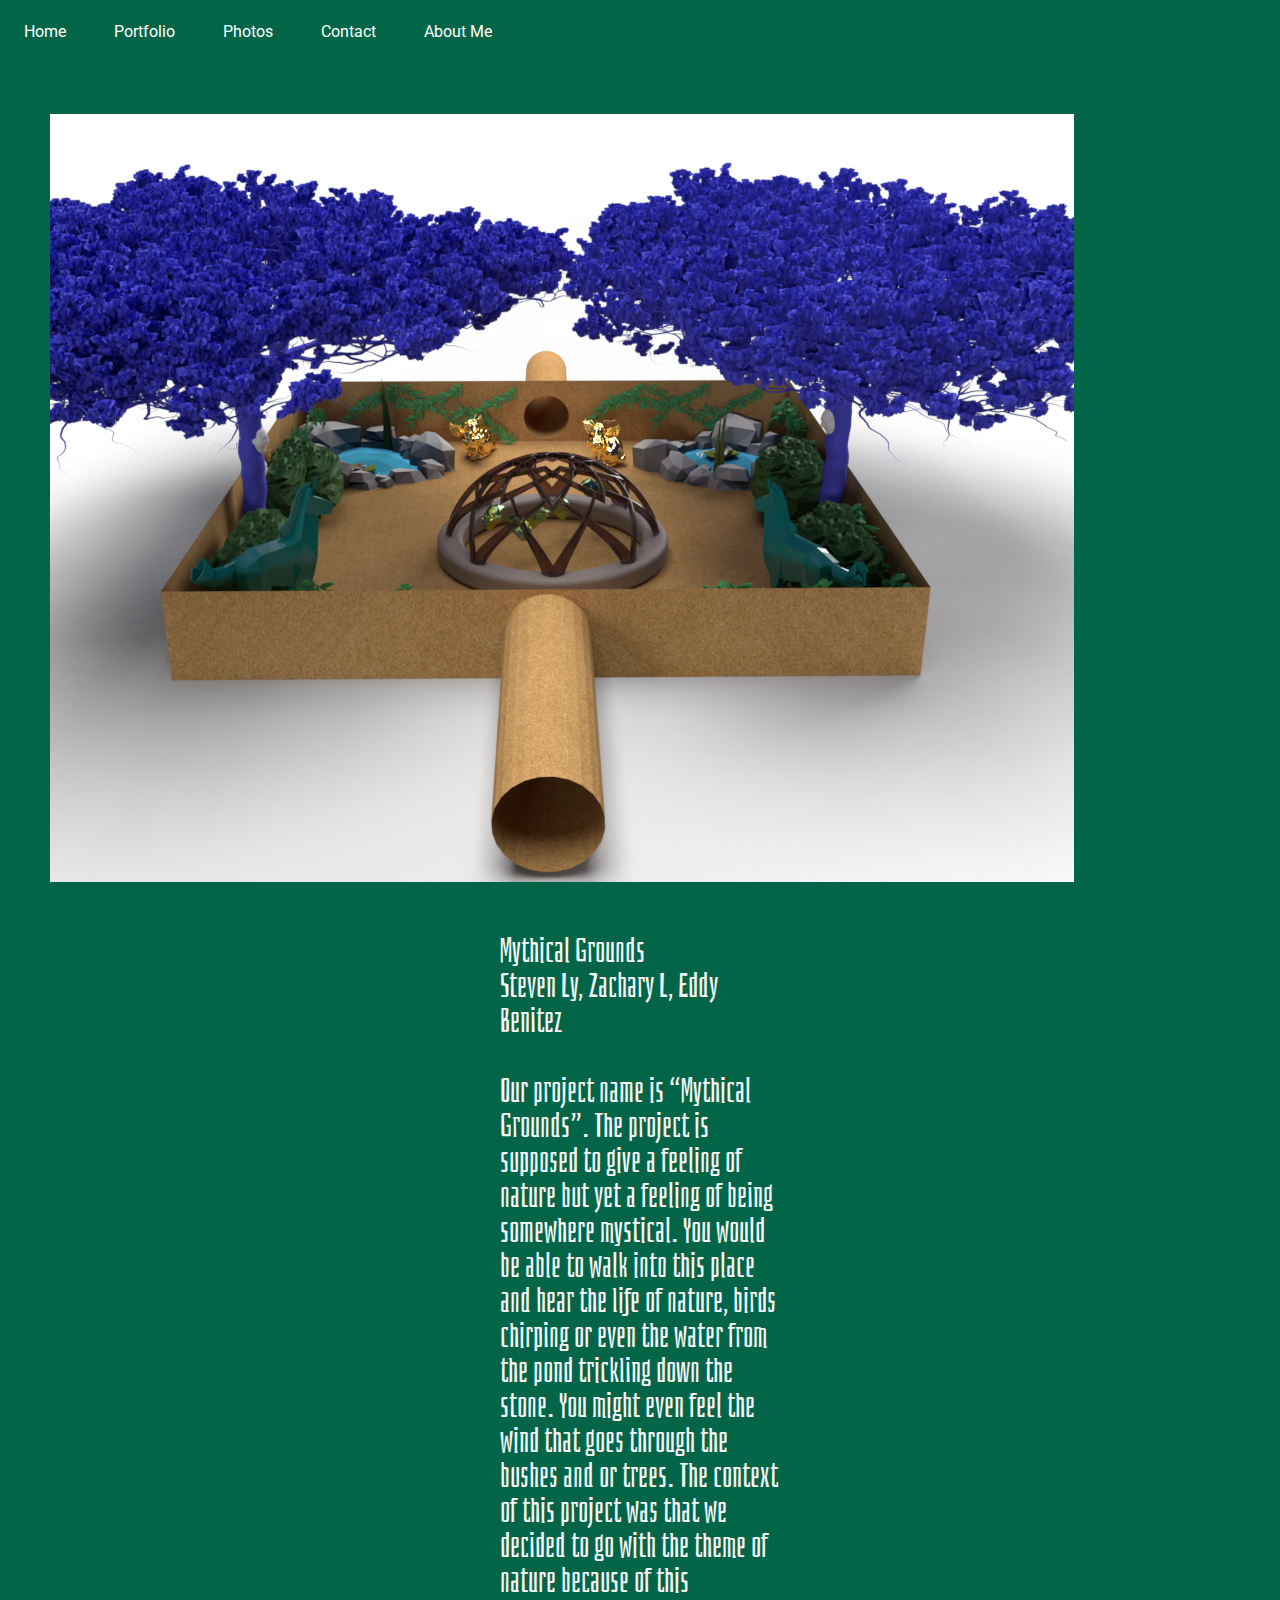
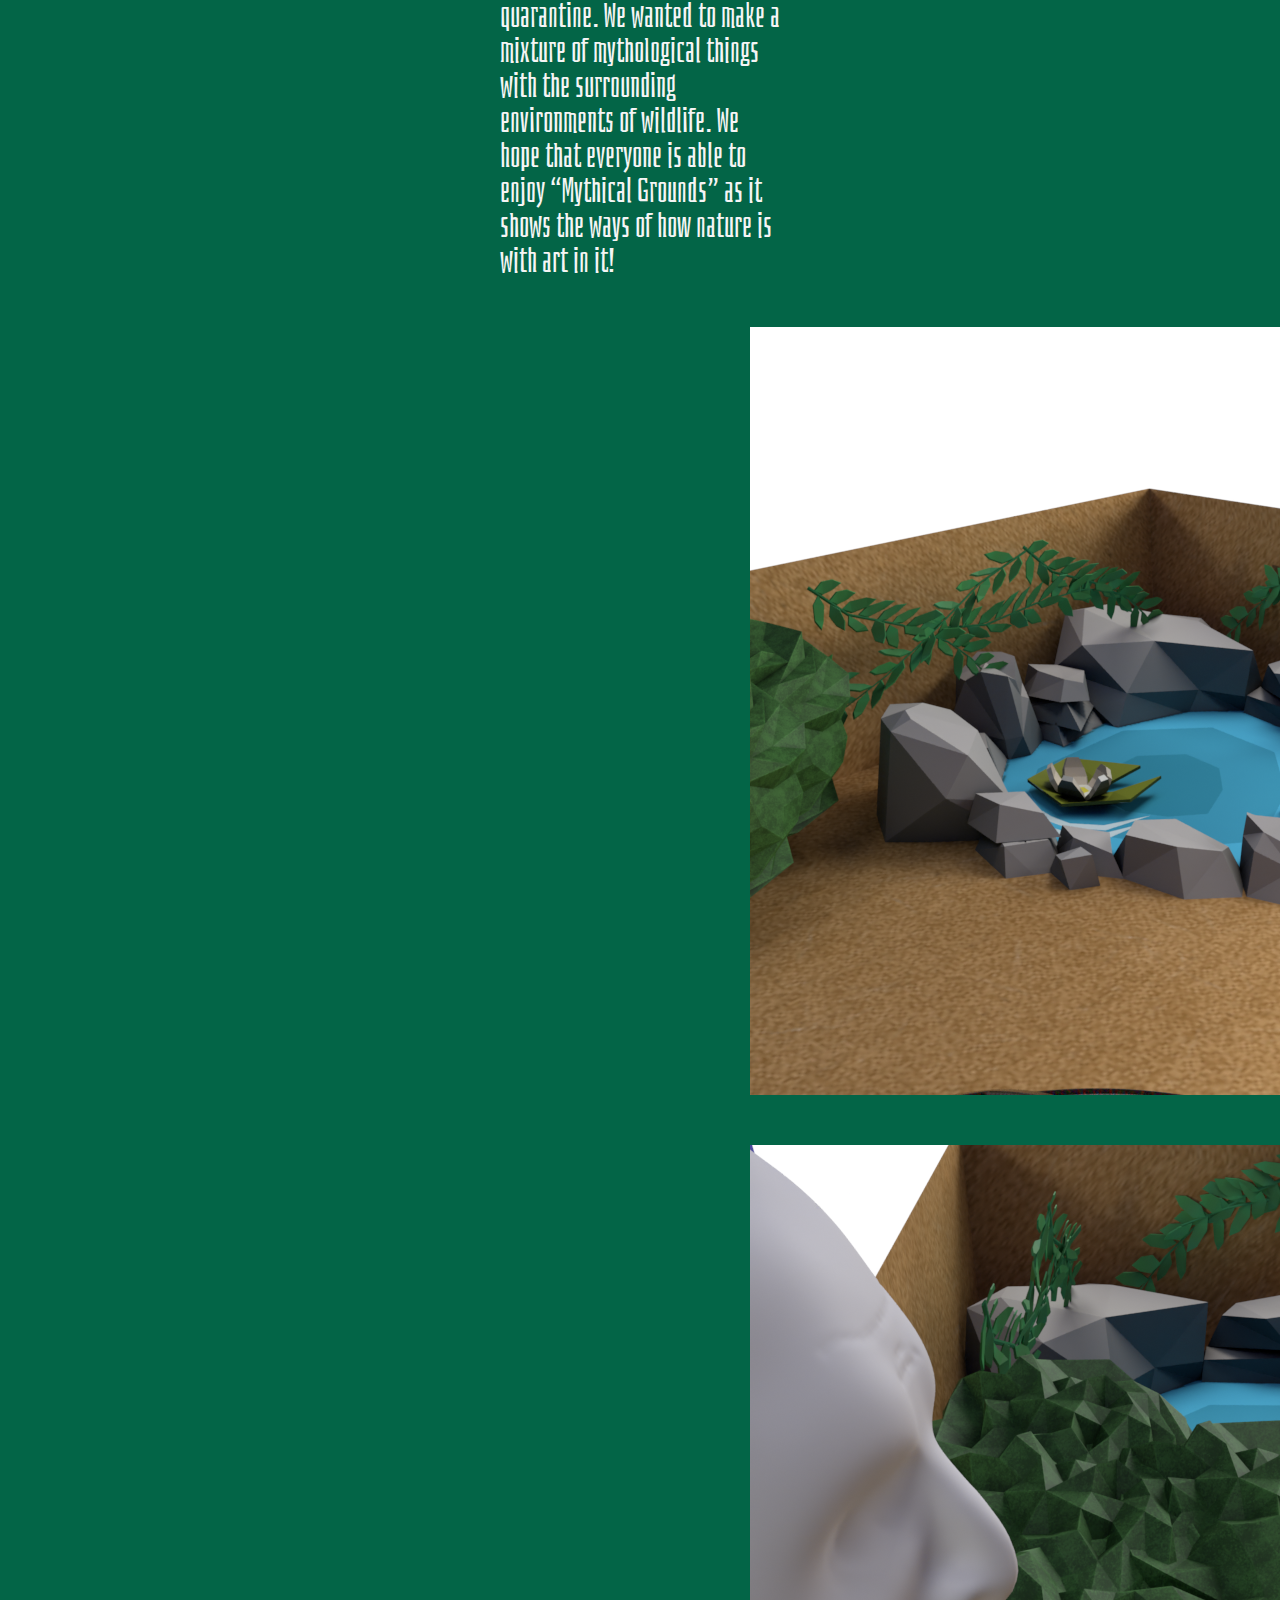
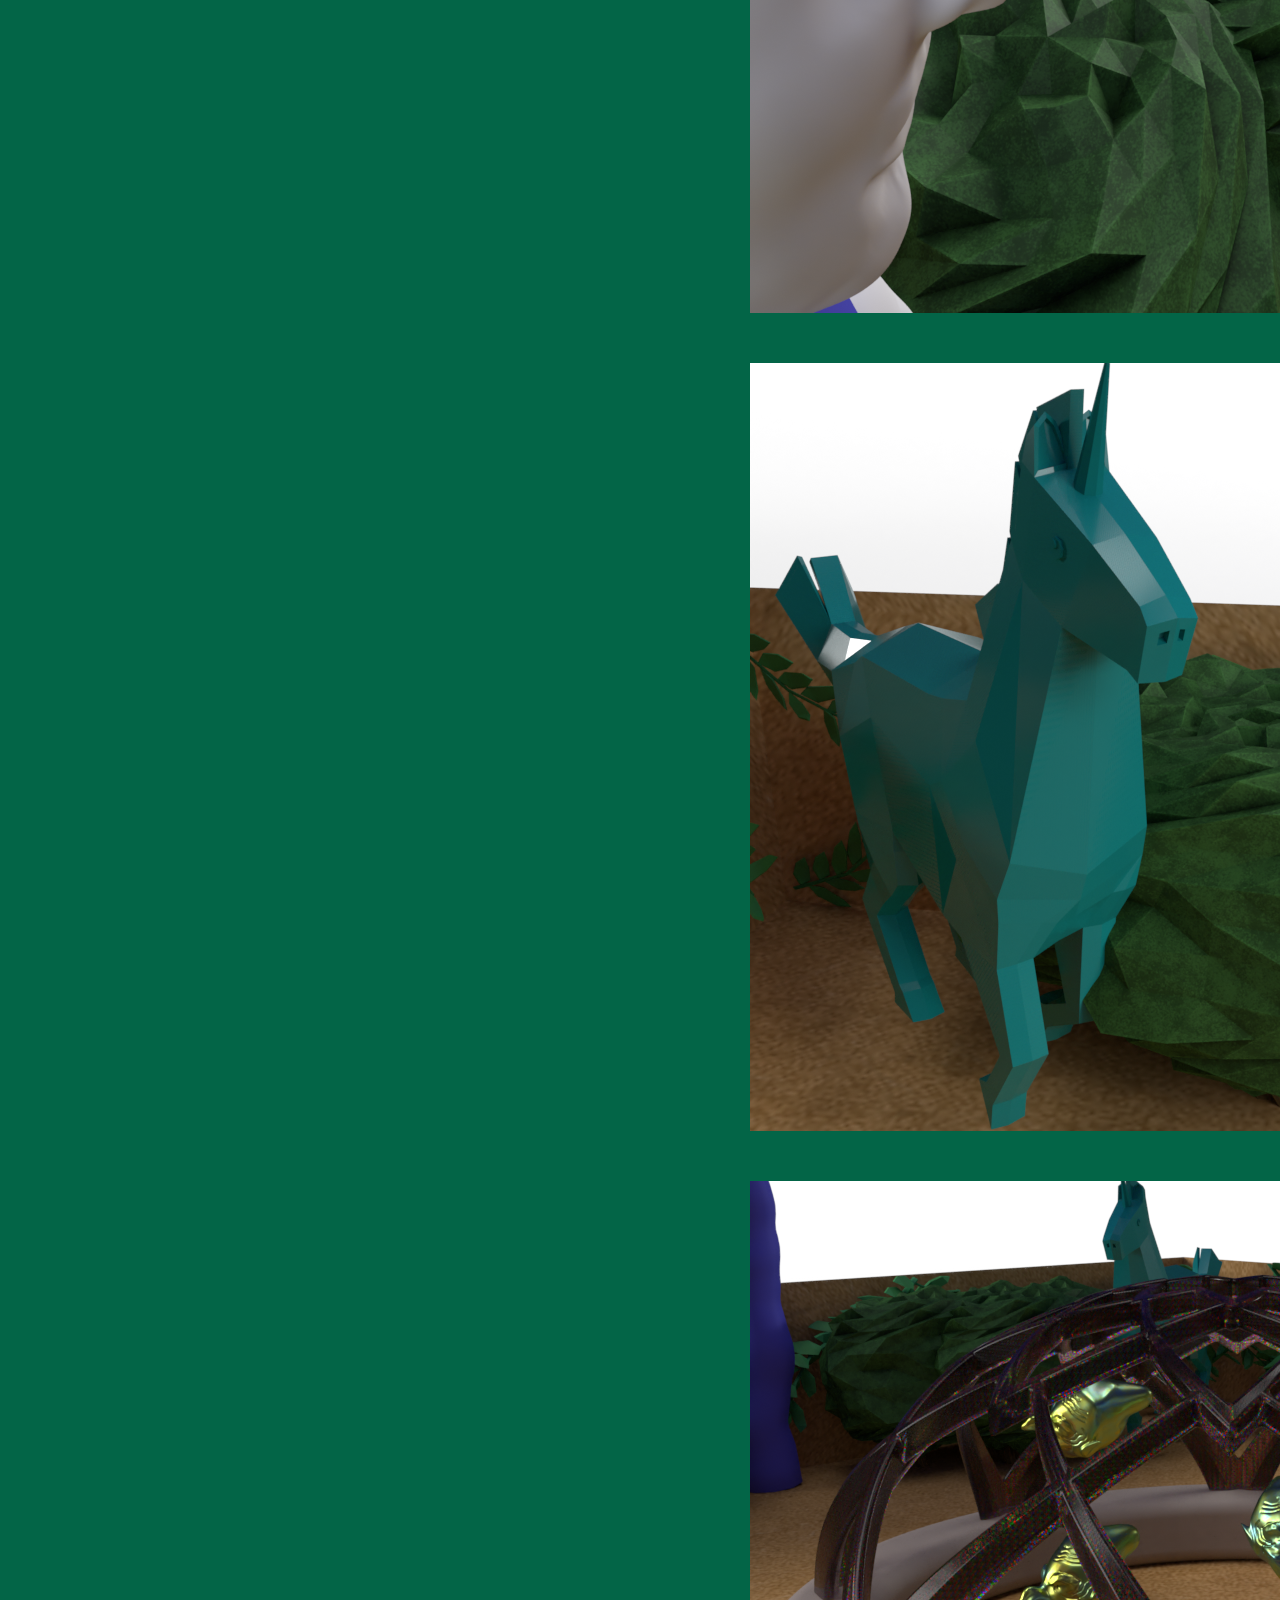
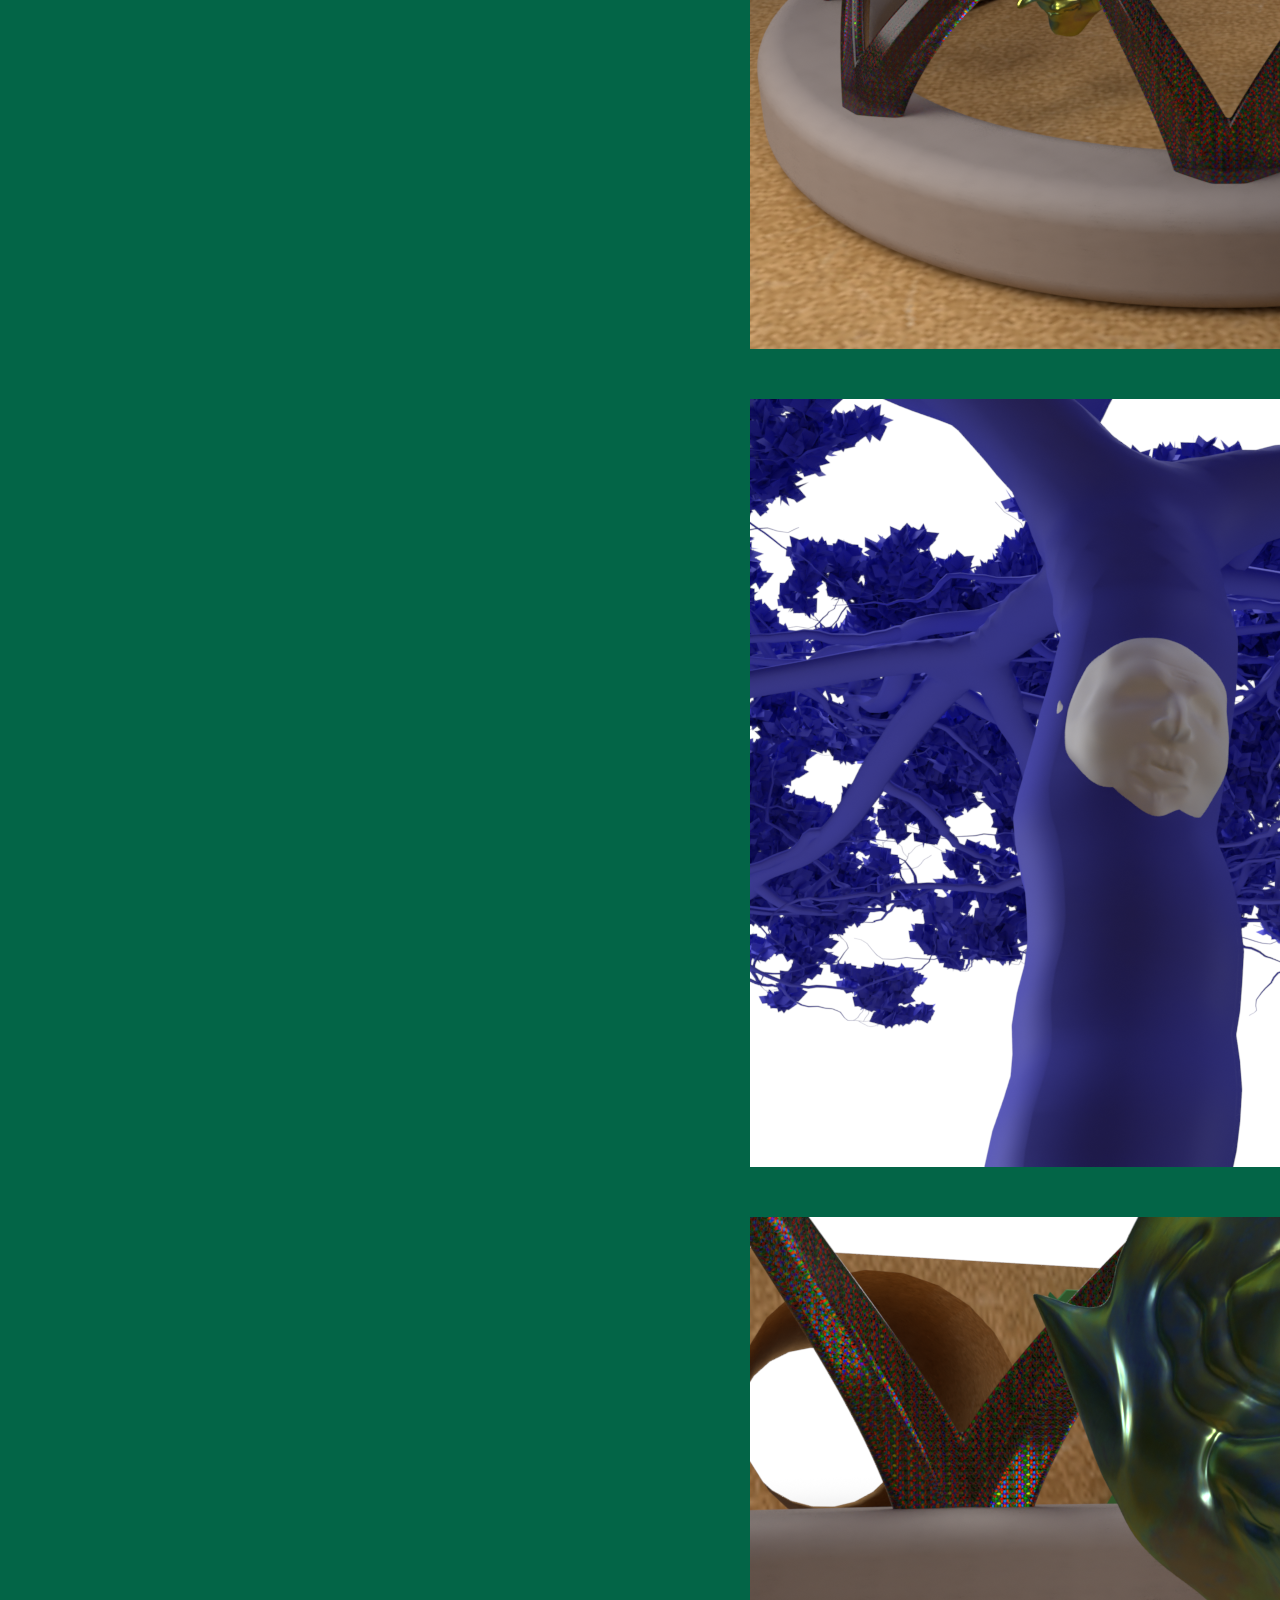
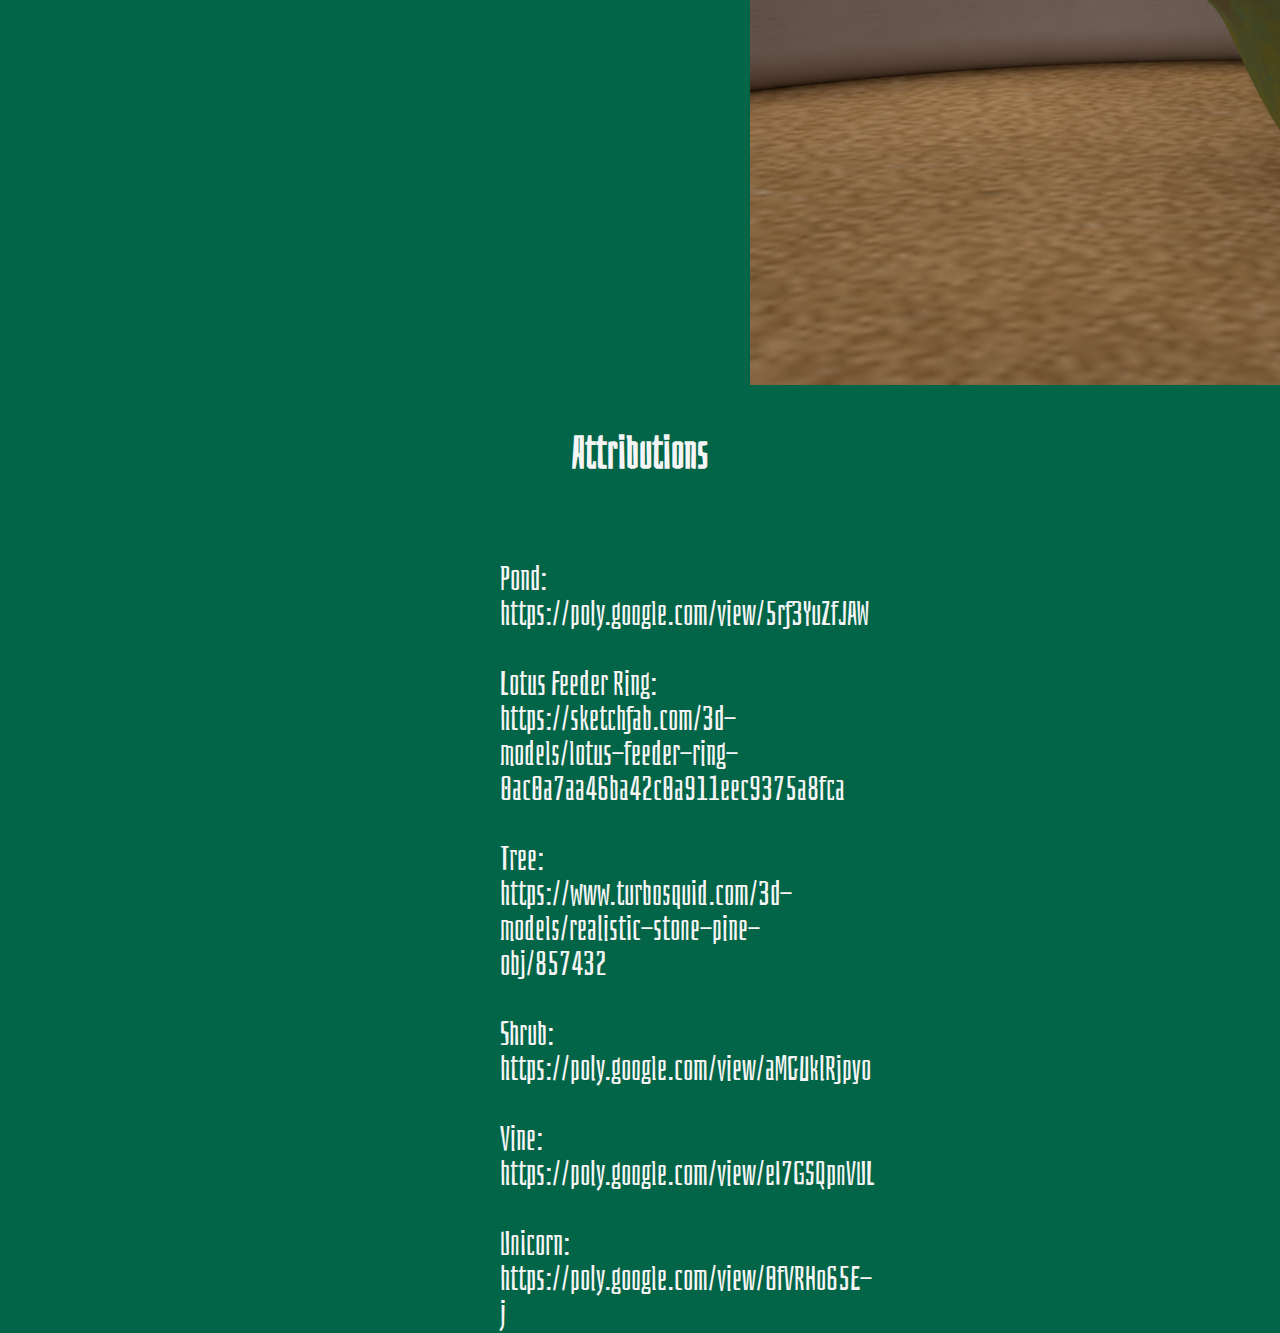
<file: 3d.html>
<!DOCTYPE html>
<html>
<head>
     <title> Mythical Grounds</title>
    <link rel="stylesheet" href="Style1.css">
    <meta name="viewport" content="width=device-with,intial-scale=1">
    <link href="https://fonts.googleapis.com/css2?family=Bahianita&display=swap" rel="stylesheet">
    <link href="https://fonts.googleapis.com/css?family=Roboto&display=swap" rel="stylesheet">
    <link href="https://fonts.googleapis.com/css?family=Allura|Roboto&display=swap" rel="stylesheet">
    <link href="https://fonts.googleapis.com/css?family=Raleway&display=swap" rel="stylesheet">
    <link href="https://fonts.googleapis.com/css?family=Press+Start+2P|Raleway&display=swap" rel="stylesheet">
</head>
<body>
    <na>
        <ul class="mn">
         <li class="active"><a href="index.html">Home</a></li>
            <li><a href="#">Portfolio</a>
                <ul>
                    <li><a href="Photoshop.html">Photoshop</a></li>
                    <li><a href="Videos.html">Video Proudtions</a></li>
                    <li><a href="Processing3Work.html">Processing</a></li>
                    <li><a href="VR%20work.html">Virtual Reality</a></li>
                    <li><a href="3d.html">3D</a></li>
					<li><a href="Beta%20Bachelorette.html">Website Dev</a></li>
                </ul>
            </li>
            <li><a href="Photos.html">Photos</a></li>
            <li><a href="Contact.html">Contact</a></li>
            <li><a href="About.html">About Me</a></li>
        </ul>
 </na>
    <div class="Full">
        	<img src="images/Fullset.png" align="middle">
        </div>
    <p>Mythical Grounds
    <br>Steven Ly, Zachary L, Eddy Benitez<br>
    <br>Our project name is “Mythical Grounds”. The project is supposed to give a feeling of nature but yet a feeling of being somewhere mystical. You would be able to walk into this place and hear the life of nature, birds chirping or even the water from the pond trickling down the stone. You might even feel the wind that goes through the bushes and or trees. The context of this project was that we decided to go with the theme of nature because of this quarantine. We wanted to make a mixture of mythological things with the surrounding environments of wildlife. We hope that everyone is able to enjoy “Mythical Grounds” as it shows the ways of how nature is with art in it!<br>
    </p>
    <h1>
    </h1>
    <div class="Renders">
        	<img src="images/Mythical%20grounds.png" align="middle">
        </div>
    <div class="Renders">
        	<img src="images/4..png" align="middle">
        </div>
    <div class="Renders">
        	<img src="images/3..png" align="middle">
        </div>
     <div class="Renders">
        	<img src="images/2..png" align="middle">
        </div>
     <div class="Renders">
        	<img src="images/1..png" align="middle">
        </div>
     <div class="Renders">
        	<img src="images/0..png" align="middle">
        </div>
    <h2>
        <br>Attributions<br>
    </h2>
    <p>
        <br>Pond: https://poly.google.com/view/5rf3YuZfJAW<br>
        <br>Lotus Feeder Ring: https://sketchfab.com/3d-models/lotus-feeder-ring-0ac0a7aa46ba42c0a911eec9375a8fca<br>
        <br>Tree: https://www.turbosquid.com/3d-models/realistic-stone-pine-obj/857432<br>
        <br>Shrub: https://poly.google.com/view/aMGUklRjpyo<br>
        <br>Vine: https://poly.google.com/view/eI7GSQpnVUL<br>
        <br>Unicorn: https://poly.google.com/view/0fVRHo65E-j<br>
    </p>
</body>

</html>
</file>
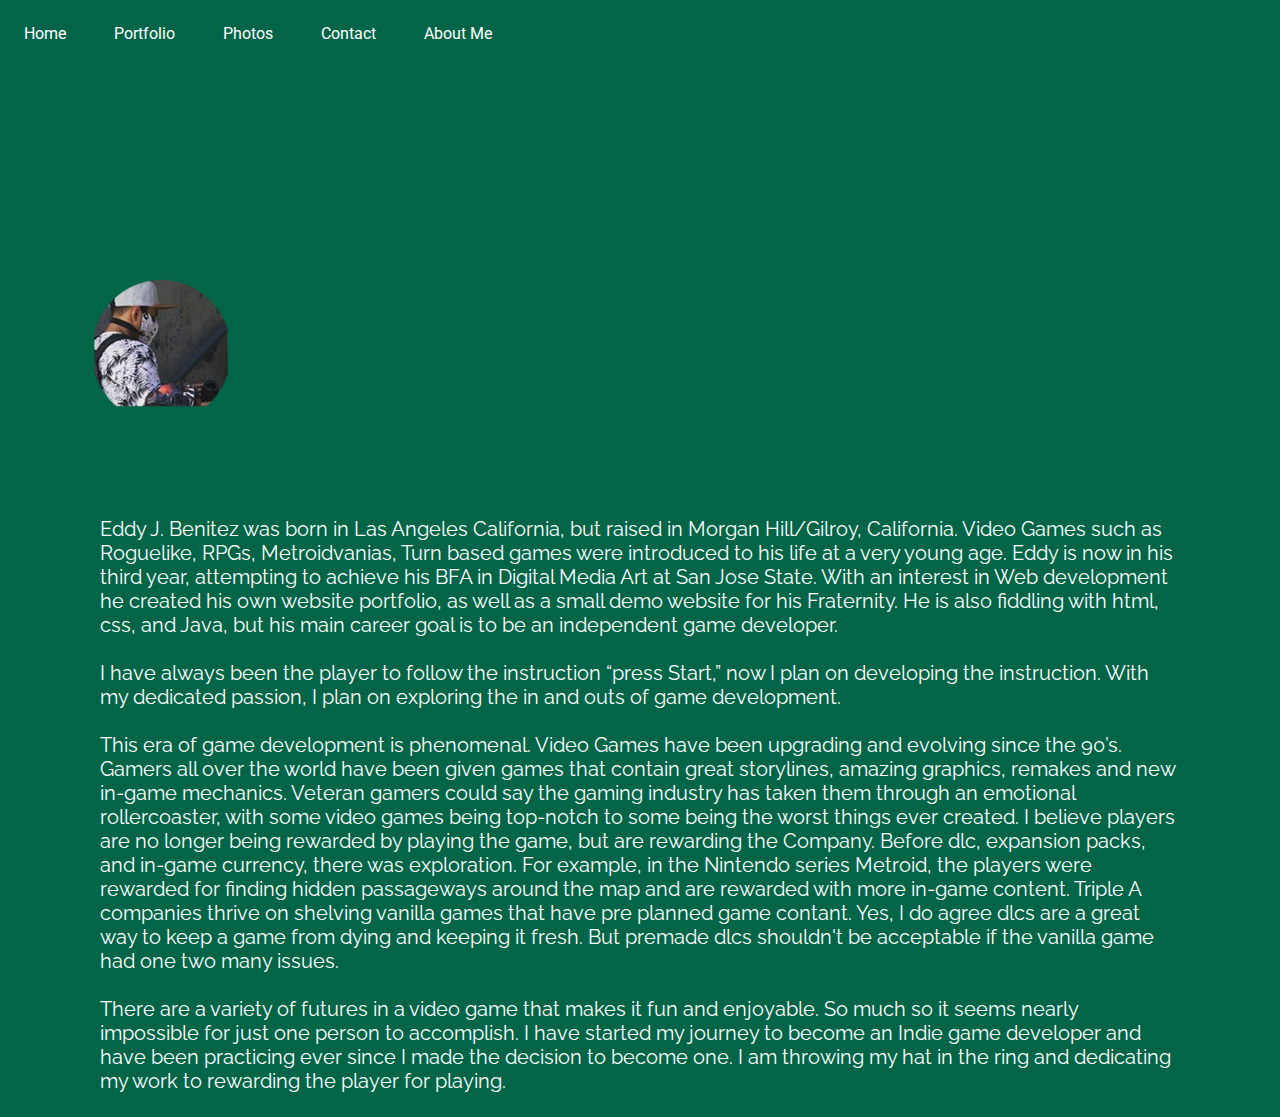
<file: About.html>
<!DOCTYPE html>
<html>
<head>
    <title>Home Page of Eddy Benitez</title>
    <link href="css/style11.css" rel="stylesheet" type="text/css" >
  <link href="https://fonts.googleapis.com/css?family=Roboto&display=swap" rel="stylesheet">
    <link href="https://fonts.googleapis.com/css?family=Allura|Roboto&display=swap" rel="stylesheet">
    <link href="https://fonts.googleapis.com/css?family=Raleway&display=swap" rel="stylesheet">
    <link href="https://fonts.googleapis.com/css?family=Press+Start+2P|Raleway&display=swap" rel="stylesheet">
    
    </head>
<body>

  <na>
        <ul class="mn">
         <li class="active"><a href="index.html">Home</a></li>
            <li><a href="#">Portfolio</a>
                <ul>
                    <li><a href="Photoshop.html">Photoshop</a></li>
                    <li><a href="Videos.html">Video Proudtions</a></li>
                    <li><a href="Processing3Work.html">Processing</a></li>
                    <li><a href="Beta%20Bachelorette.html">Website Dev</a></li>
                    <li><a href="VR%20work.html">Virtual Reality</a></li>         
                </ul>
            </li>
            <li><a href="Photos.html">Photos</a></li>
            <li><a href="Contact.html">Contact</a></li>
            <li><a href="About.html">About Me</a></li>
        </ul>
 </na>
	<div class="Me">
	<img src="images/EddyP.png">
	</div>
        <div class="Welcome">
            <p><br> 
 Eddy J. Benitez was born in Las Angeles California, but raised in Morgan Hill/Gilroy, California. Video Games such as Roguelike, RPGs, Metroidvanias, Turn based games were introduced to his life at a very young age. Eddy is now in his third year, attempting to achieve his BFA in Digital Media Art at San Jose State. With an interest in Web development he created his own website portfolio, as well as a small demo website for his Fraternity. He is also fiddling with html, css, and Java, but his main career goal is to be an independent game developer.
<br>
<br>I have always been the player to follow the instruction “press Start,” now I plan on developing the instruction. With my dedicated passion, I plan on exploring the in and outs of game development.<br> 

<br>This era of game development is phenomenal. Video Games have been upgrading and evolving since the 90’s. Gamers all over the world have been given games that contain great storylines, amazing graphics, remakes and new in-game mechanics. Veteran gamers could say the gaming industry has taken them through an emotional rollercoaster, with some video games being top-notch to some being the worst things ever created. I believe players are no longer being rewarded by playing the game, but are rewarding the Company. Before dlc, expansion packs, and in-game currency, there was exploration. For example, in the Nintendo series Metroid, the players were rewarded for finding hidden passageways around the map and are rewarded with more in-game content. Triple A companies thrive on shelving vanilla games that have pre planned game contant. Yes, I do agree dlcs are a great way to keep a game from dying and keeping it fresh. But premade dlcs shouldn't be acceptable if the vanilla game had one two many issues. <br>
<br>
There are a variety of futures in a video game that makes it fun and enjoyable. So much so it seems nearly impossible for just one person to accomplish. I have started my journey to become an Indie game developer and have been practicing ever since I made the decision to become one. I am throwing my hat in the ring and dedicating my work to rewarding the player for playing.<br>
<br></p> 
        </div>
	</body>
</html>
</file>
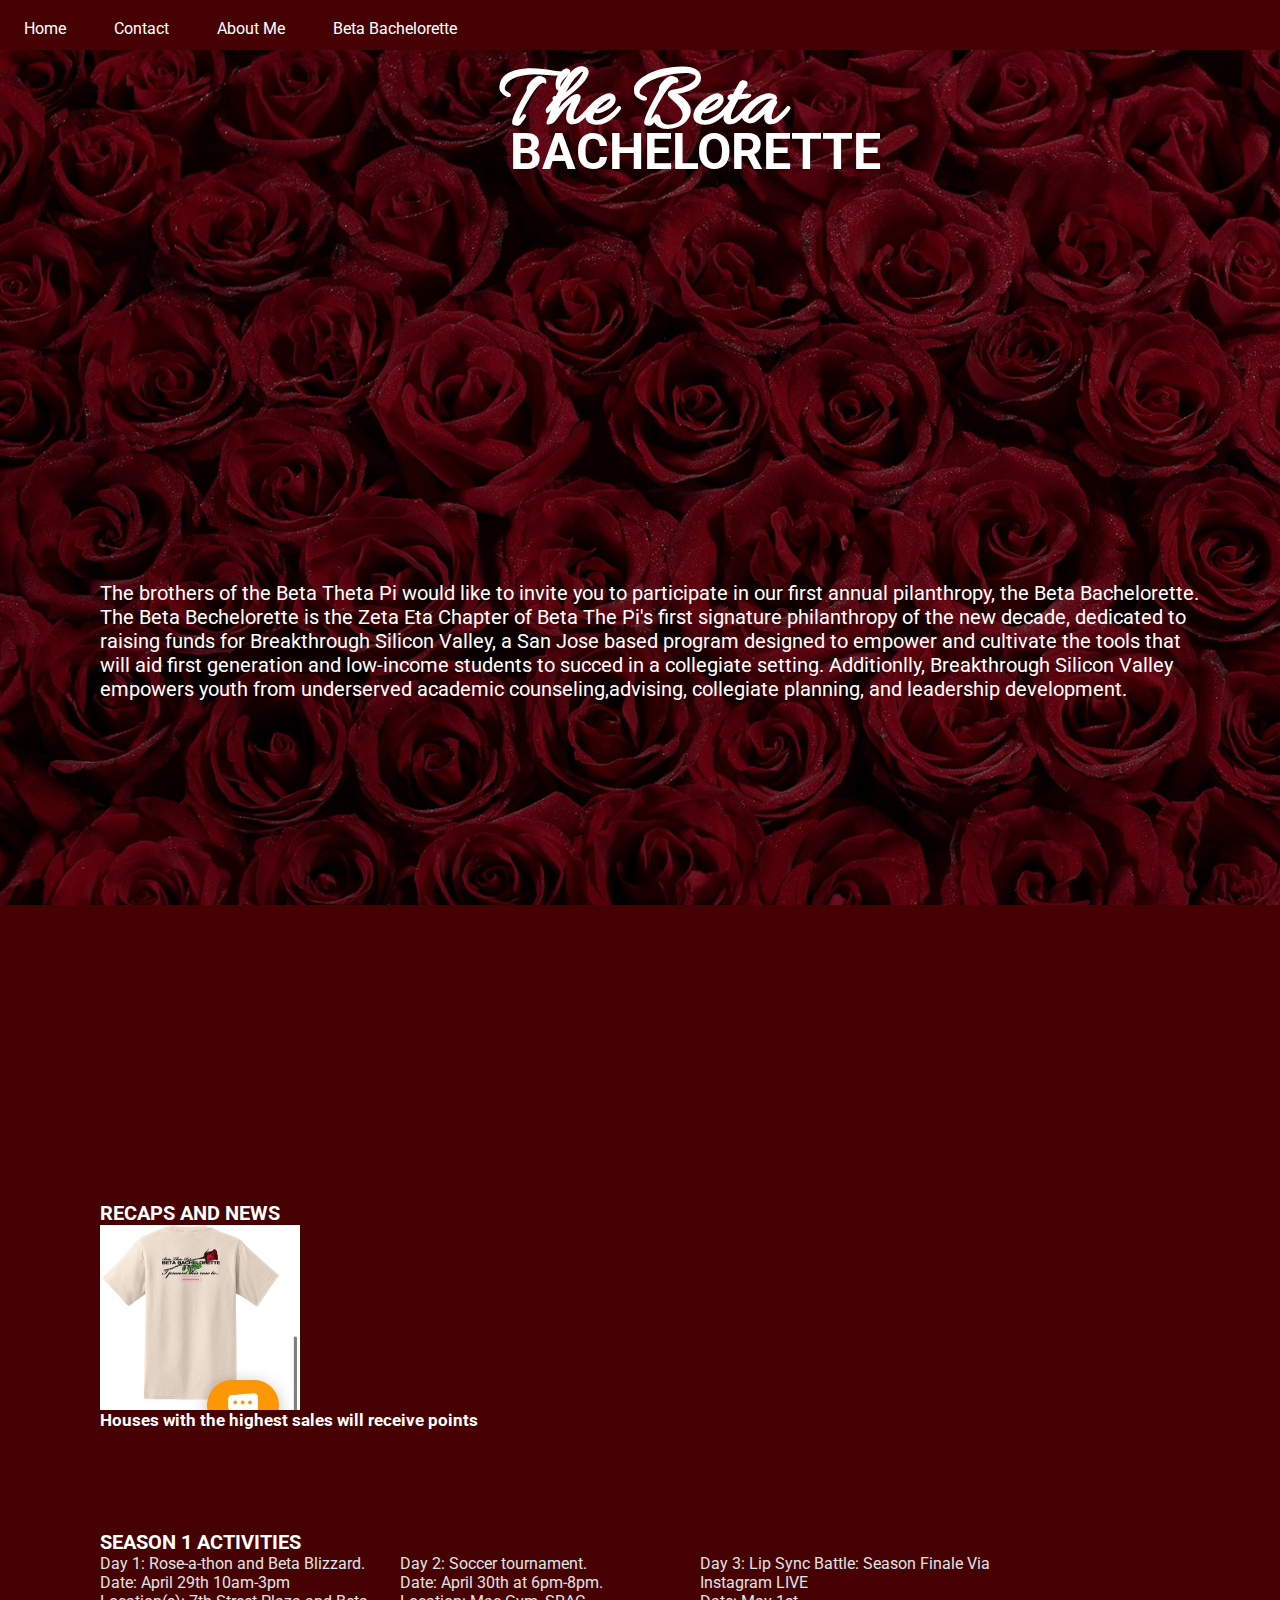
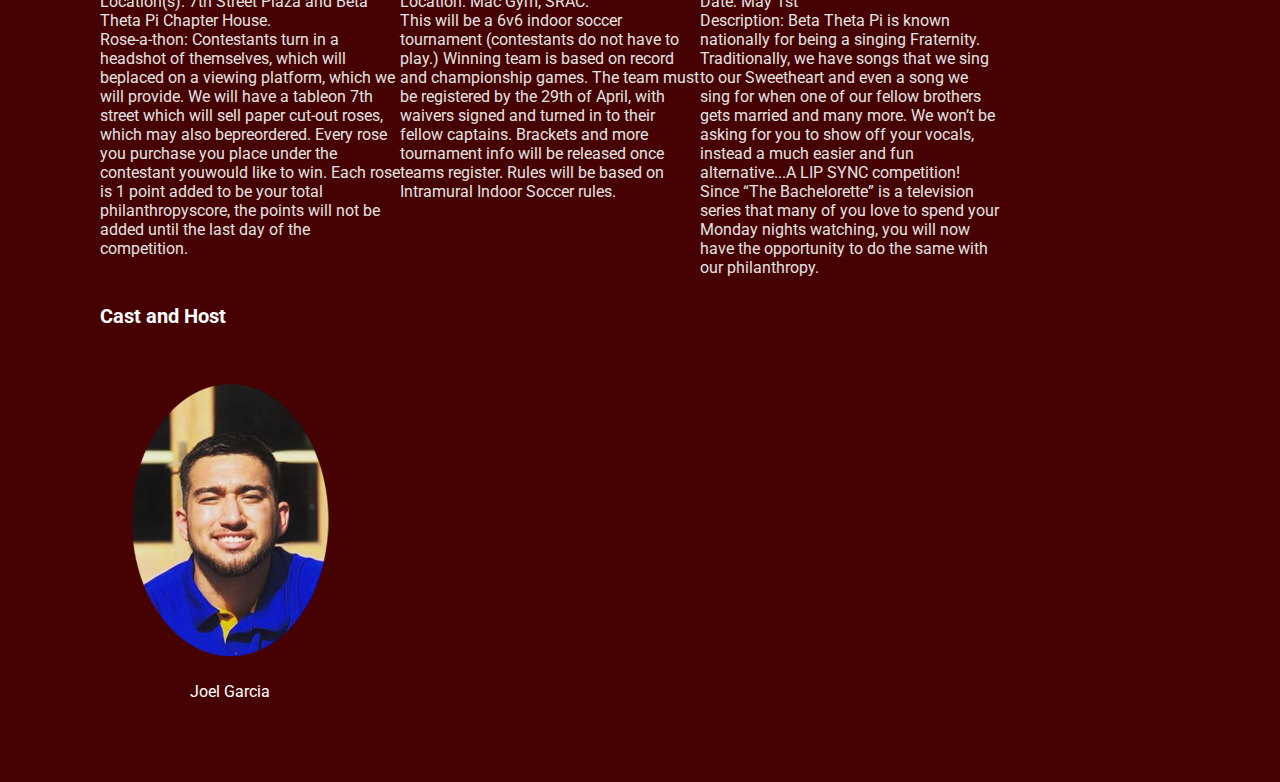
<file: Beta Bachelorette.html>
<html>
<head>
    <title>Beta Bachelorette</title>
    <link href="css/Style7.css" rel="stylesheet" type="text/css" >
  <link href="https://fonts.googleapis.com/css?family=Roboto&display=swap" rel="stylesheet">
    <link href="https://fonts.googleapis.com/css?family=Allura|Roboto&display=swap" rel="stylesheet">
    <link href="https://fonts.googleapis.com/css?family=Raleway&display=swap" rel="stylesheet">
    <link href="https://fonts.googleapis.com/css?family=Press+Start+2P|Raleway&display=swap" rel="stylesheet">
    </head>
<body bgcolor="#460202">

  <header>
    <div class= "row"> 
        <ul class="mn">
         <li class="active"><a href="index.html">Home</a></li>
         <li><a href="Contact.html">Contact</a></li>
         <li><a href="About.html">About Me</a></li>  
        <li><a href="Beta%20Bachelorette.html"> Beta Bachelorette</a></li>
        </ul>
    
        <h1>The Beta</h1>
        <h2>BACHELORETTE</h2>
        <p>The brothers of the Beta Theta Pi would like to invite you to participate  in our first annual pilanthropy, the Beta Bachelorette. The Beta Bechelorette is the Zeta Eta Chapter of Beta The Pi's first signature philanthropy of the new decade, dedicated to raising funds for Breakthrough Silicon Valley, a San Jose based program designed to empower and cultivate the tools that will aid first generation and low-income students to succed in a collegiate setting. Additionlly, Breakthrough Silicon Valley empowers youth from underserved academic counseling,advising, collegiate planning, and leadership development.</p>
        <h3>RECAPS AND NEWS </h3>
        <div class="BB">
        <img src="Design/shirt.jpg">
        </div>
        <h4>Houses with the highest sales
will receive points</h4>
        
        
      </div>
      <h6>SEASON 1 ACTIVITIES</h6>
      <ul class= "lite">
<li class="lite">Day 1: Rose-a-thon and Beta Blizzard. 
        <br>Date: April 29th 10am-3pm           <br>Location(s): 7th Street Plaza and Beta Theta Pi Chapter House.<br>
        Rose-a-thon: Contestants turn in a headshot of themselves, which will beplaced on a viewing platform, which we will provide. We will have a tableon 7th street which will sell paper cut-out roses, which may also bepreordered. Every rose you purchase you place under the contestant youwould like to win. Each rose is 1 point added to be your total philanthropyscore, the points will not be added until the last day of the competition. </li>
    <li>Day 2: Soccer tournament.<br>
        Date: April 30th at 6pm-8pm.<br>
        Location: Mac Gym, SRAC.<br>
        This will be a 6v6 indoor soccer tournament (contestants do not have to play.) Winning team is based on record and championship games. The team must be registered by the 29th of April, with waivers signed and turned in to their fellow captains. Brackets and more tournament info will be released once teams register. Rules will be based on Intramural Indoor Soccer rules.</li>
<li class="last">Day 3: Lip Sync Battle: Season Finale Via Instagram LIVE<br>
          Date: May 1st<br>
          Description: Beta Theta Pi is known nationally for being a singing Fraternity. Traditionally, we have songs that we sing to our Sweetheart and even a song we sing for when one of our fellow brothers gets married and many more. We won’t be asking for you to show off your vocals, instead a much easier and fun alternative...A LIP SYNC competition! Since “The Bachelorette” is a television series that many of you love to spend your Monday nights watching, you will now have the opportunity to do the same with our philanthropy.  
          </li>
</ul>
    
<h5> Cast and Host</h5>
<div class="joel">
      <img src="images/Joel.png">
      </div>
     <ul class="names">
      <li class="joe">Joel Garcia</li>
      </ul>
    </header>
    </body>
</html>
</file>
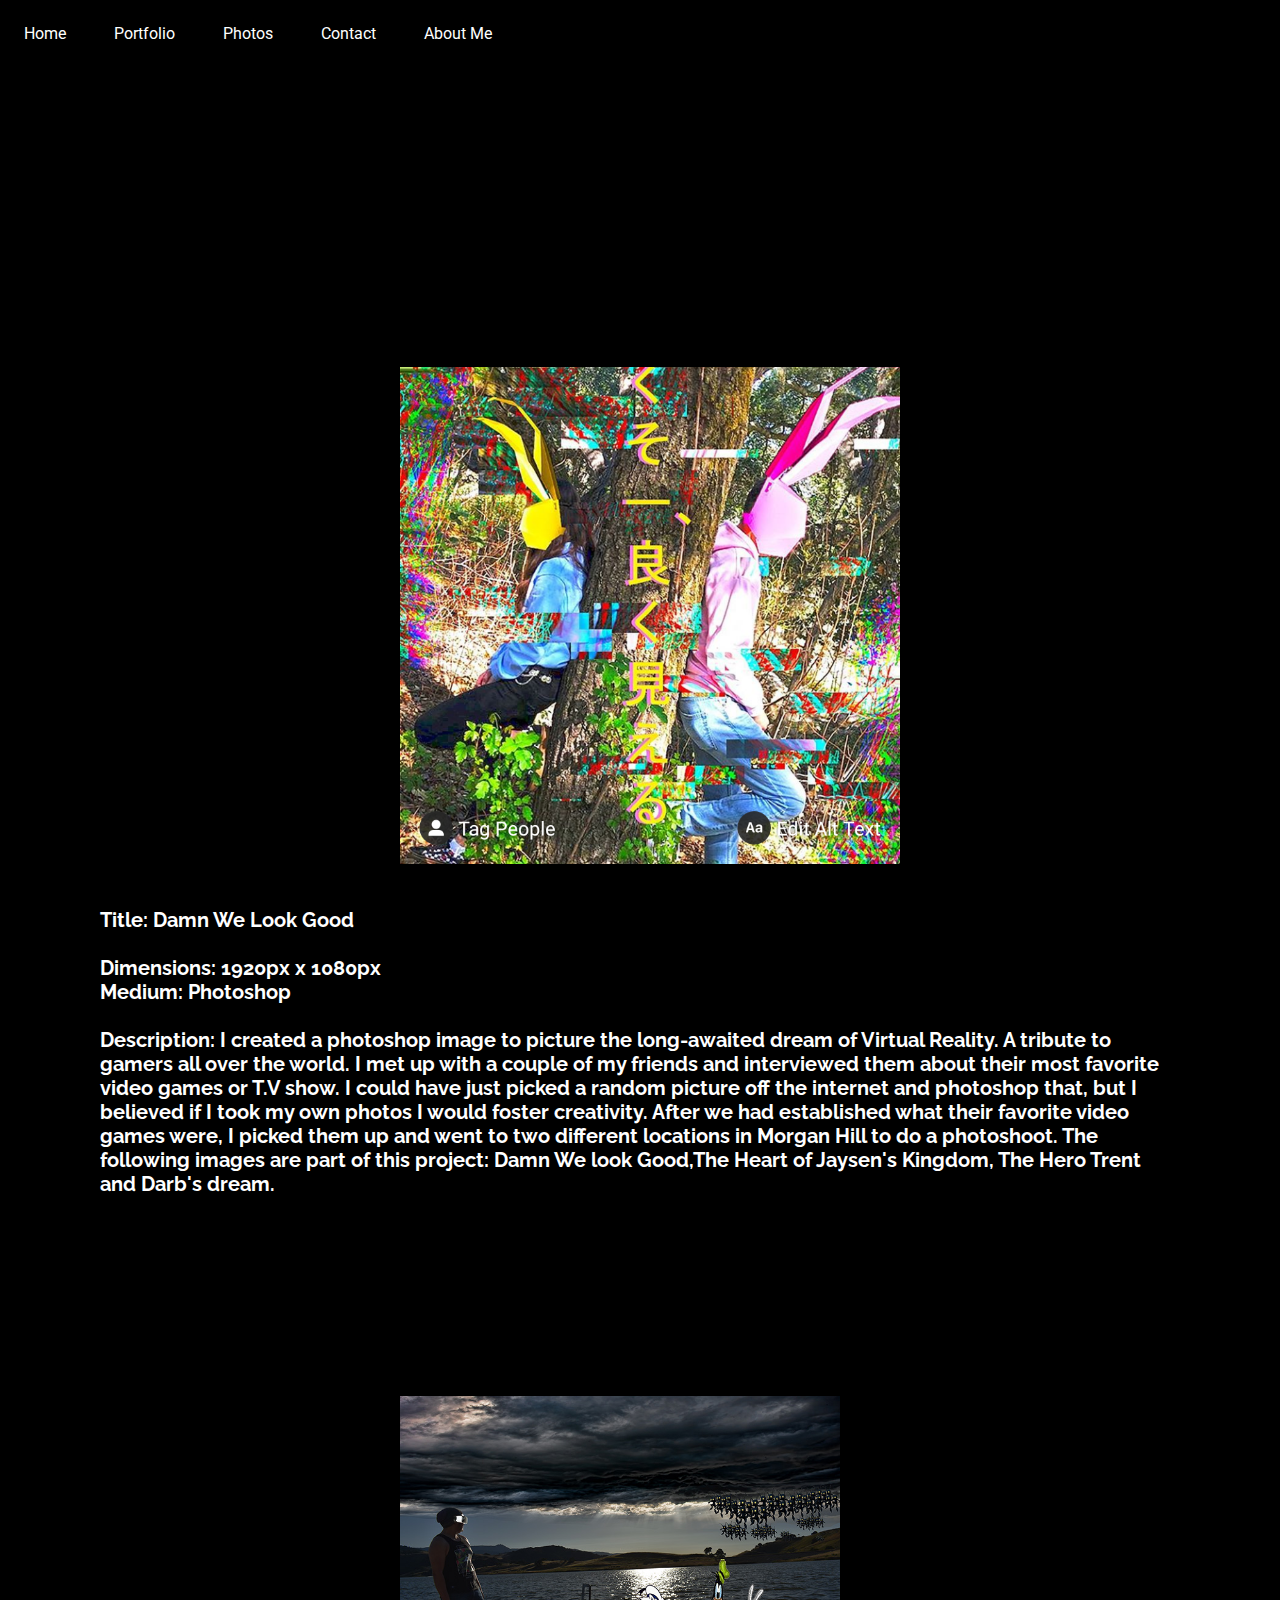
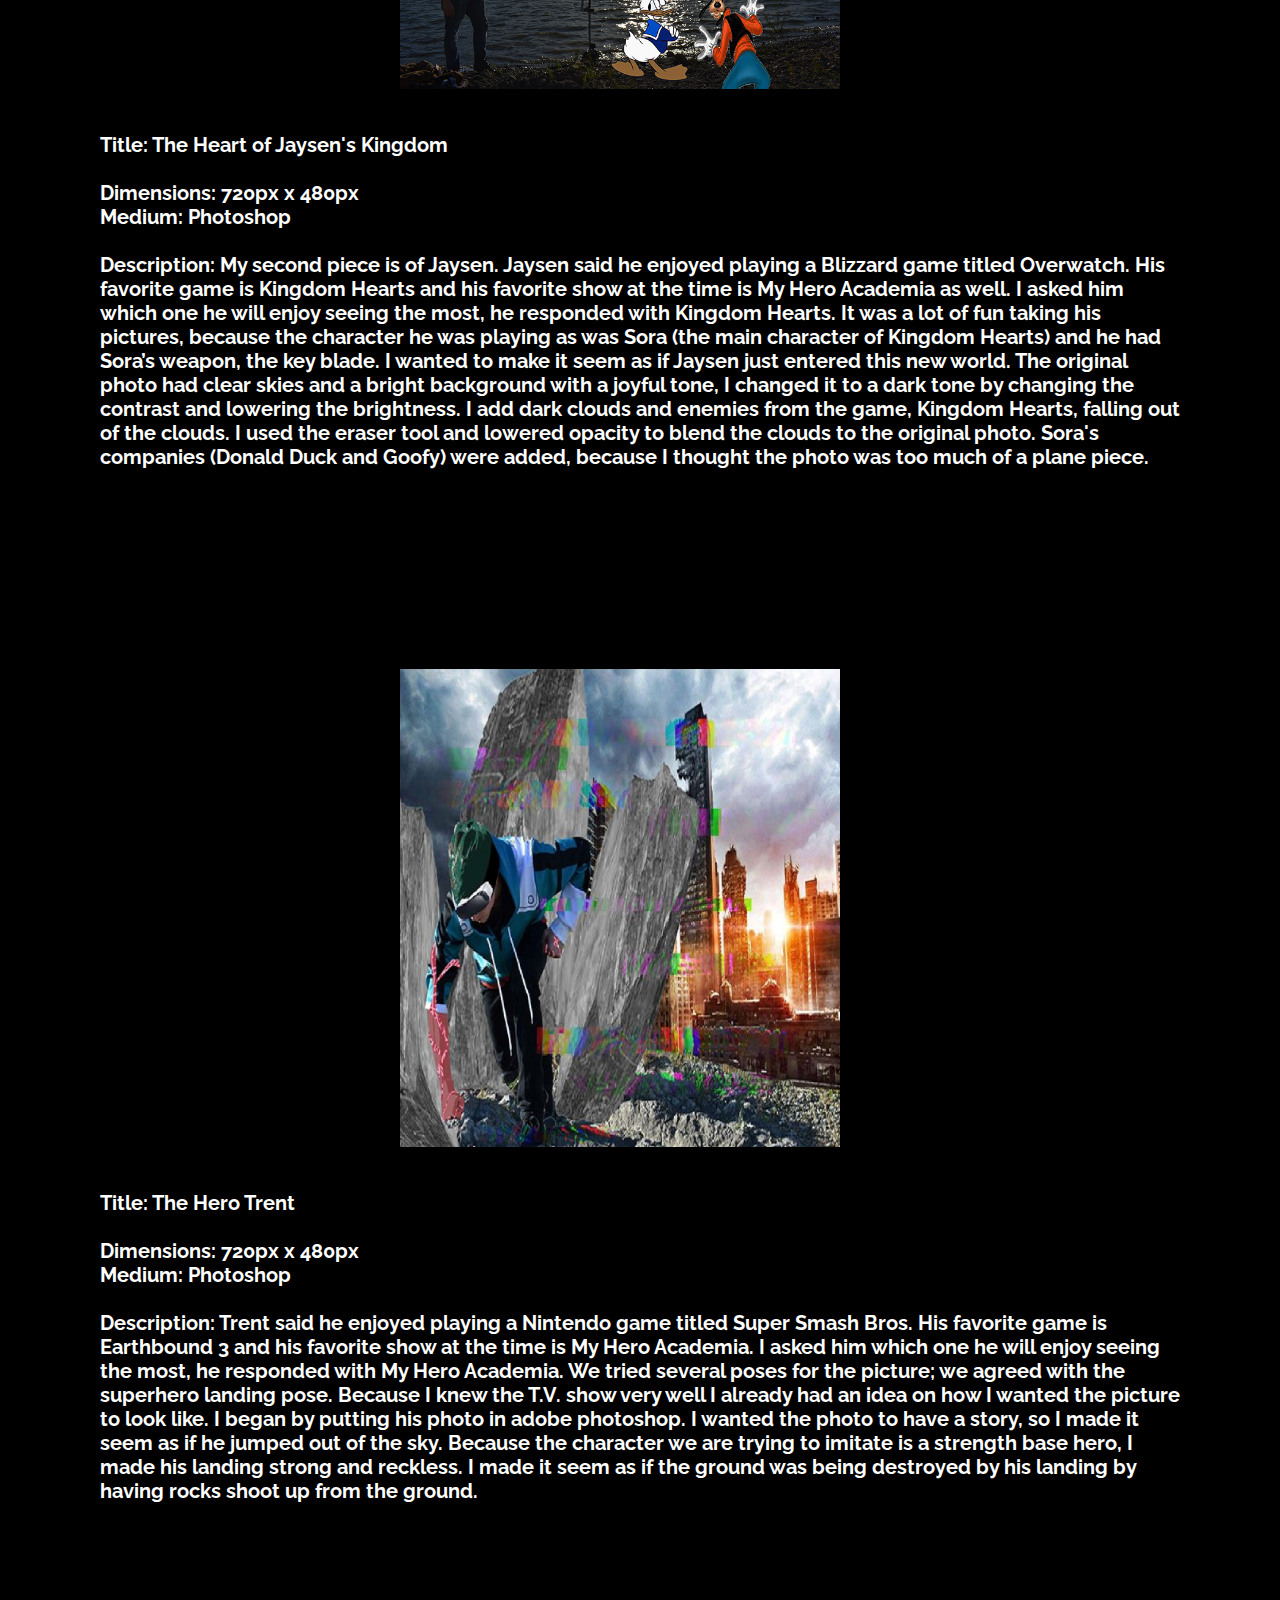
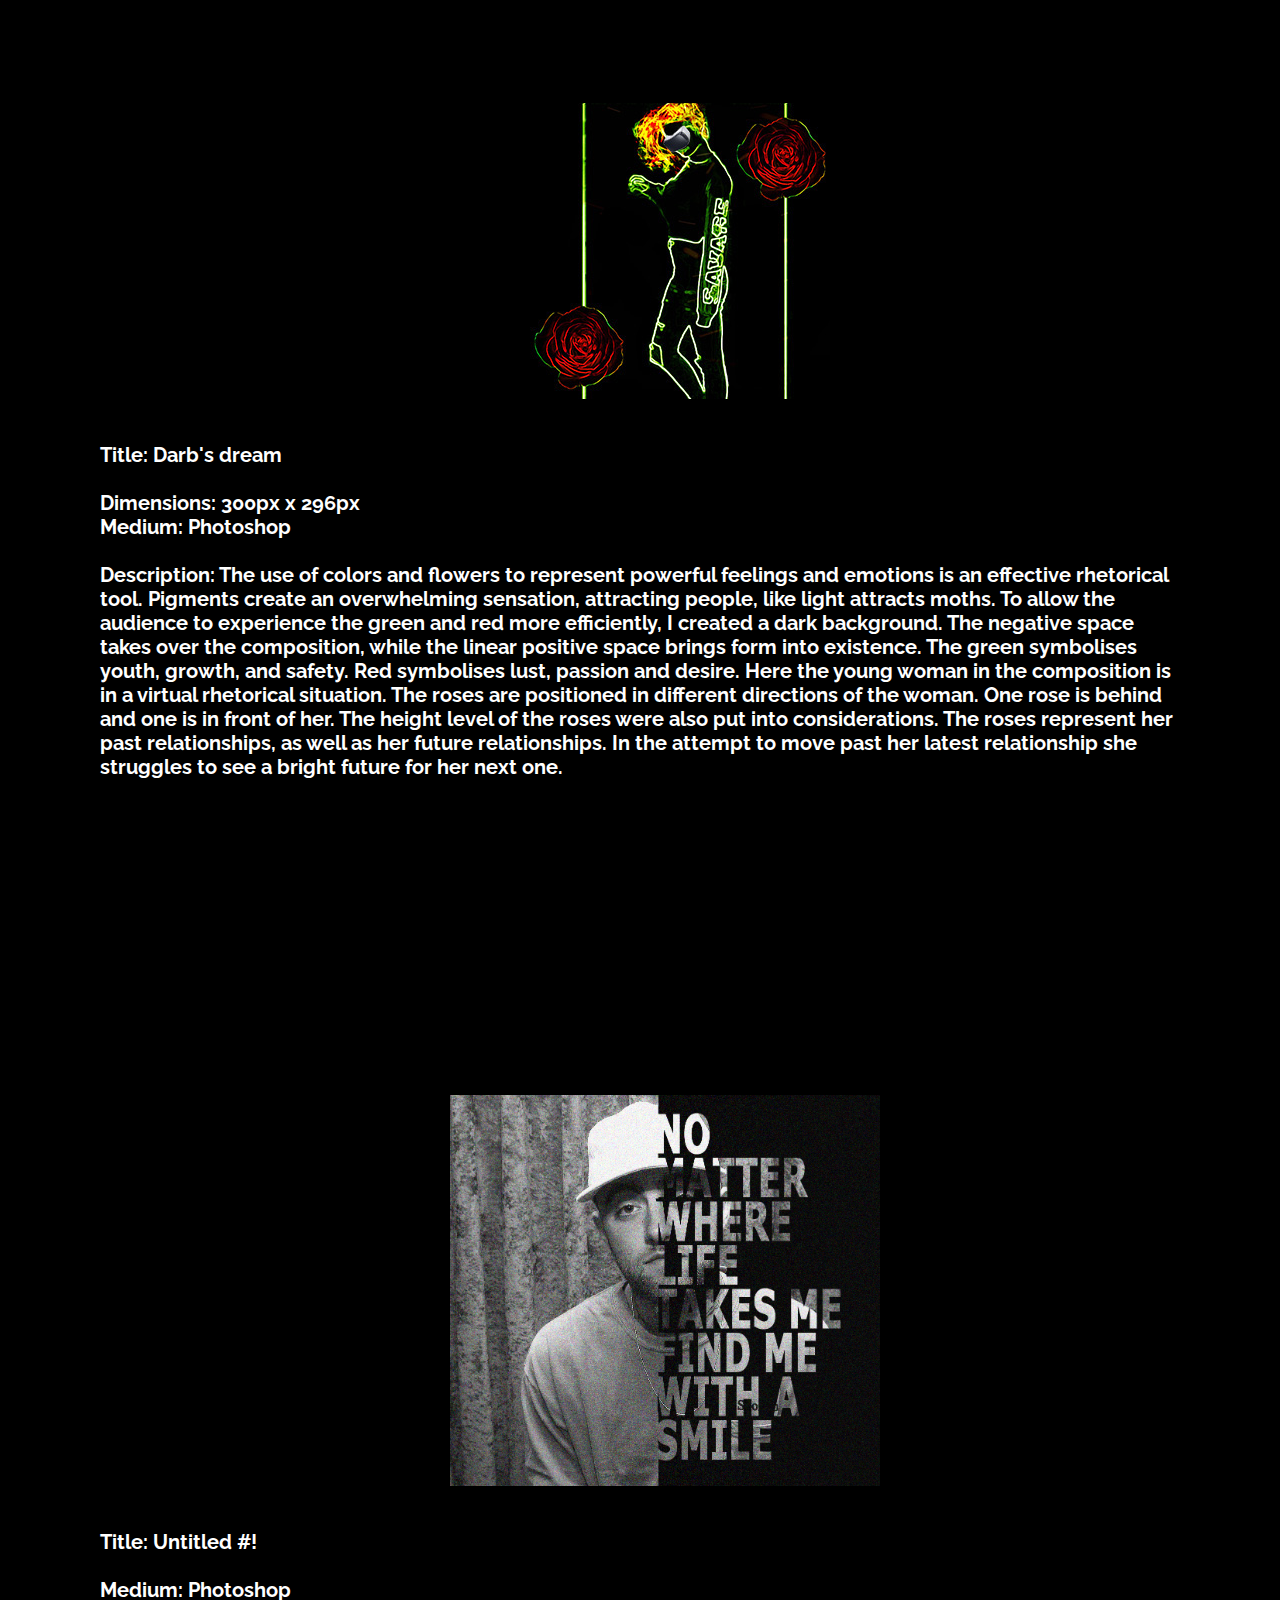
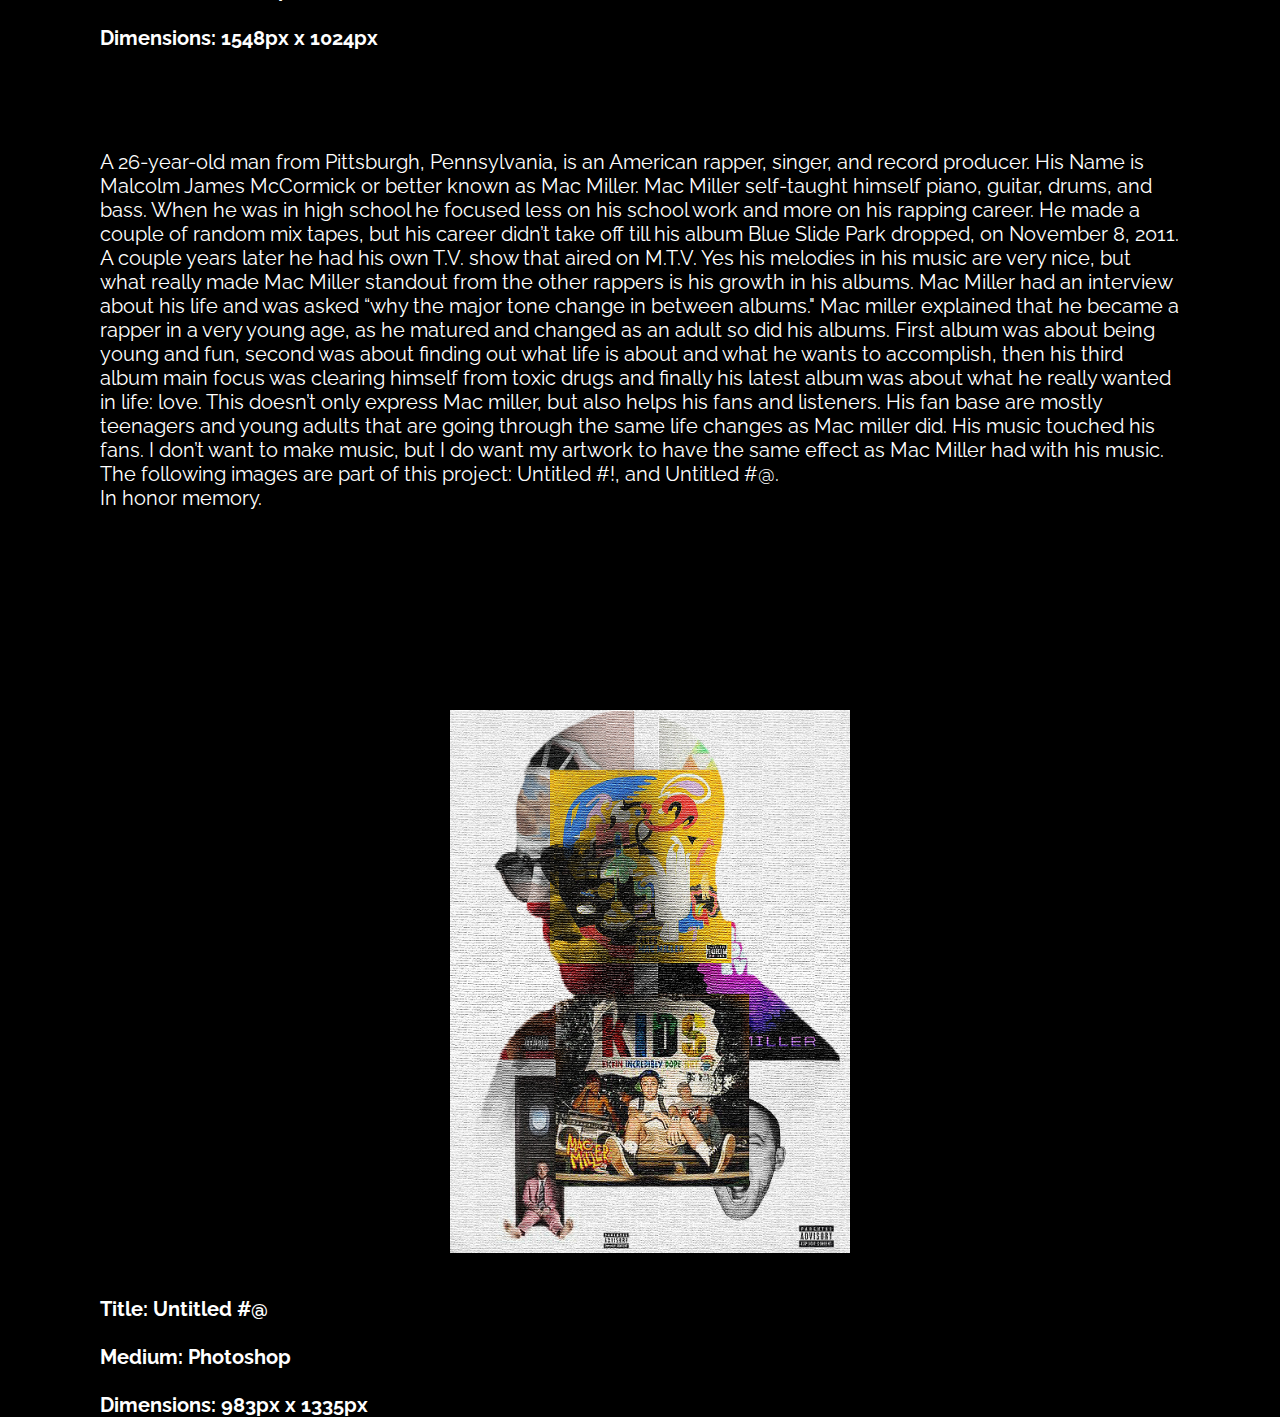
<file: Photoshop.html>
<!DOCTYPE html>
<html>
<head>
    <title>Photoshop work</title>
    <link href="css/Style6.css" rel="stylesheet" type="text/css" >
       <link href="https://fonts.googleapis.com/css?family=Roboto&display=swap" rel="stylesheet">
    <link href="https://fonts.googleapis.com/css?family=Allura|Roboto&display=swap" rel="stylesheet">
    <link href="https://fonts.googleapis.com/css?family=Raleway&display=swap" rel="stylesheet">
    <link href="https://fonts.googleapis.com/css?family=Press+Start+2P|Raleway&display=swap" rel="stylesheet">
    </head>
<body>

  <na>
        <ul class="mn">
         <li class="active"><a href="index.html">Home</a></li>
            <li><a href="#">Portfolio</a>
                <ul>
                    <li><a href="Photoshop.html">Photoshop</a></li>
                    <li><a href="Videos.html">Video Proudtions</a></li>
                    <li><a href="Processing3Work.html">Processing</a></li>
                    <li><a href="Beta%20Bachelorette.html">Website Dev</a></li>
                    <li><a href="VR%20work.html">Virtual Reality</a></li>         
                </ul>
            </li>
            <li><a href="Photos.html">Photos</a></li>
            <li><a href="Contact.html">Contact</a></li>
            <li><a href="About.html">About Me</a></li>
        </ul>
 </na>  
     <div class="Damn">
        	<img src="images/Damn%20We%20Look%20Good.png" align="middle">
        </div>  
    <div class="trent">
		<h1><br> Title: Damn We Look Good<br>
			 <br>Dimensions: 1920px x 1080px<br>Medium: Photoshop<br>
			<br>Description: I created  a photoshop image to picture the long-awaited dream of Virtual Reality. A tribute to gamers all over the world. I met up with a couple of my friends and interviewed them about their most favorite video games or T.V show. I could have just picked a random picture off the internet and photoshop that, but I believed if I took my own photos I would foster creativity. After we had established what their favorite video games were, I picked them up and went to two different locations in Morgan Hill to do a photoshoot. The following images are part of this project: Damn We look Good,The Heart of Jaysen's Kingdom, The Hero Trent and Darb's dream.<br></h1>
        	<img src="images/The%20Heart%20of%20Jaysen's%20Kingdom.jpg" align="middle">   
		<h1> <br>Title: The Heart of Jaysen's Kingdom  <br><br>Dimensions: 720px x 480px <br>Medium: Photoshop<br>
			<br>Description: My second piece is of Jaysen. Jaysen said he enjoyed playing a Blizzard game titled Overwatch. His favorite game is Kingdom Hearts and his favorite show at the time is My Hero Academia as well. I asked him which one he will enjoy seeing the most, he responded with Kingdom Hearts. It was a lot of fun taking his pictures, because the character he was playing as was Sora (the main character of Kingdom Hearts) and he had Sora’s weapon, the key blade. I wanted to make it seem as if Jaysen just entered this new world. The original photo had clear skies and a bright background with a joyful tone, I changed it to a dark tone by changing the contrast and lowering the brightness. I add dark clouds and enemies from the game, Kingdom Hearts, falling out of the clouds.  I used the eraser tool and lowered opacity to blend the clouds to the original photo. Sora's companies (Donald Duck and Goofy) were added, because I thought the photo was too much of a plane piece.<br>
		</h1>
	</div>
	<div class="trent">
        	<img src="images/Trent%20My%20Hero-page-001.jpg" align="middle">
		  <h1><br>Title: The Hero Trent<br>
			    <br>Dimensions: 720px x 480px<br>Medium: Photoshop<br>
		   <br>Description: Trent said he enjoyed playing a Nintendo game titled Super Smash Bros. His favorite game is Earthbound 3 and his favorite show at the time is My Hero Academia. I asked him which one he will enjoy seeing the most, he responded with My Hero Academia. We tried several poses for the picture; we agreed with the superhero landing pose. Because I knew the T.V. show very well I already had an idea on how I wanted the picture to look like. I began by putting his photo in adobe photoshop. I wanted the photo to have a story, so I made it seem as if he jumped out of the sky. Because the character we are trying to imitate is a strength base hero, I made his landing strong and reckless. I made it seem as if the ground was being destroyed by his landing by having rocks shoot up from the ground.<br>
		   </h1>
        </div>
		<div class="Darbs">
        	<img src="images/Darbs%20Dream.jpg" align="middle">
        </div>  
	<h1><br>Title: Darb's dream<br>
		 <br>Dimensions: 300px x 296px
		<br>Medium: Photoshop<br>
		<br>Description: The use of colors and flowers to represent powerful feelings and emotions is an effective rhetorical tool. Pigments create an overwhelming sensation, attracting people, like light attracts moths. To allow the audience to experience the green and red more efficiently, I created a dark background. The negative space takes over the composition, while the linear positive space brings form into existence. The green symbolises youth, growth, and safety. Red symbolises lust, passion and desire. Here the young woman in the composition is in a virtual rhetorical situation. The roses are positioned in different directions of the woman. One rose is behind and one is in front of her. The height level of the roses were also put into considerations. The roses represent her past relationships, as well as her future relationships. In the attempt to move past her latest relationship she struggles to see a bright future for her next one. <br></h1>
 
	<h1><br><br><br><br></h1>
	
        <div class="Mac">
        	<img src="images/Mac-MIller-siriusxm-2016-bw-portrait-billboard-1548.jpg" align="middle">
        </div>
	<h1><br>Title: Untitled #!<br><br>Medium: Photoshop<br> <br>Dimensions: 1548px x 1024px</h1>
        <div class="Album">
			<p> A 26-year-old man from Pittsburgh, Pennsylvania, is an American rapper, singer, and record producer. His Name is Malcolm James McCormick or better known as Mac Miller. Mac Miller self-taught himself piano, guitar, drums, and bass. When he was in high school he focused less on his school work and more on his rapping career. He made a couple of random mix tapes, but his career didn’t take off till his album Blue Slide Park dropped, on November 8, 2011. A couple years later he had his own T.V. show that aired on M.T.V. Yes his melodies in his music are very nice, but what really made Mac Miller standout from the other rappers is his growth in his albums. Mac Miller had an interview about his life and was asked “why the major tone change in between albums." Mac miller explained that he became a rapper in a very young age, as he matured and changed as an adult so did his albums. First album was about being young and fun, second was about  finding out what life is about and what he wants to accomplish, then his third album main focus was clearing himself from toxic drugs and finally his latest album was about what he really wanted in life: love. This doesn’t only express Mac miller, but also helps his fans and listeners. His fan base are mostly teenagers and young adults that are going through the same life changes as Mac miller did. His music touched his fans. I don’t want to make music, but I do want my artwork to have the same effect as Mac Miller had with his music. The following images are part of this project: Untitled #!, and Untitled #@.<br>In honor memory.<br></p>
        	<img src="images/My%20name%20Is%20Mac%20Miller.jpg" align="middle">
        </div>
	<h1><br>Title: Untitled #@<br> <br>Medium: Photoshop<br> <br>Dimensions: 983px x 1335px</h1>
    </body>
</html>
</file>
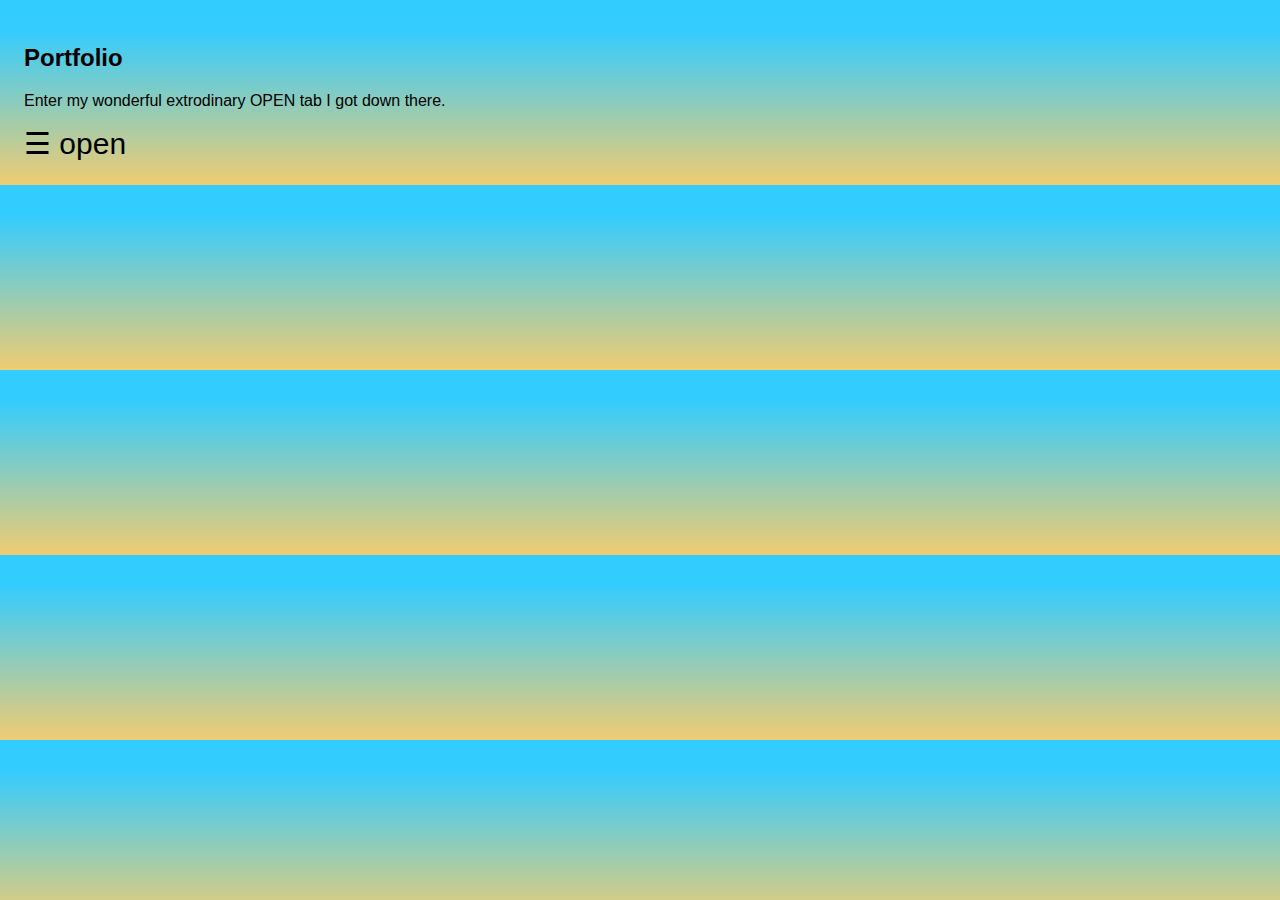
<file: Portfolio.html>
<!DOCTYPE html>
<html>
<head>
    <title>Portfolio</title>
<meta name="viewport" content="width=device-width, initial-scale=1">
<style>
body {
  font-family: "Lato", sans-serif;
    background: linear-gradient(to bottom, #33ccff 16%, #ffcc66 107%);
  transition: background-color .5s;
}

.sidenav {
  height: 100%;
  width: 0;
  position: fixed;
  z-index: 1;
  top: 0;
  left: 0;
  background-color: #111;
  overflow-x: hidden;
  transition: 0.5s;
  padding-top: 60px;
}

.sidenav a {
  padding: 8px 8px 8px 32px;
  text-decoration: none;
  font-size: 25px;
  color: #818181;
  display: block;
  transition: 0.3s;
}

.sidenav a:hover {
  color: #f1f1f1;
}

.sidenav .closebtn {
  position: absolute;
  top: 0;
  right: 25px;
  font-size: 36px;
  margin-left: 50px;
}

#main {
  transition: margin-left .5s;
  padding: 16px;
}

@media screen and (max-height: 450px) {
  .sidenav {padding-top: 15px;}
  .sidenav a {font-size: 18px;}
}
</style>
</head>
<body>

<div id="mySidenav" class="sidenav">
  <a href="javascript:void(0)" class="closebtn" onclick="closeNav()">&times;</a>
<a href="index.html">Home</a>
  <a href="Dance.html">Dance With Me!</a>
  <a href="Spiral.html">Spiral</a>
  <a href="Damn.html">Photoshop</a>
  <a href="Work.html">Medicine</a>
    <a href="BrandDesign.html"> Beta Bachelorette</a>
    <a href="Photos.html">Photos</a>
    <a href="About.html">About Me</a>
<a href="Contact.html">Contact</a>

</div>

<div id="main">
  <h2>Portfolio</h2>
  <p>Enter my wonderful extrodinary OPEN tab I got down there.</p>
  <span style="font-size:30px;cursor:pointer" onclick="openNav()">&#9776; open</span>
</div>

<script>
function openNav() {
  document.getElementById("mySidenav").style.width = "250px";
  document.getElementById("main").style.marginLeft = "250px";
  document.body.style.backgroundColor = "rgba(0,0,0,0.4)";
}

function closeNav() {
  document.getElementById("mySidenav").style.width = "0";
  document.getElementById("main").style.marginLeft= "0";
  document.body.style.backgroundColor = "white";
}
</script>
   
</body>
</html>
</file>
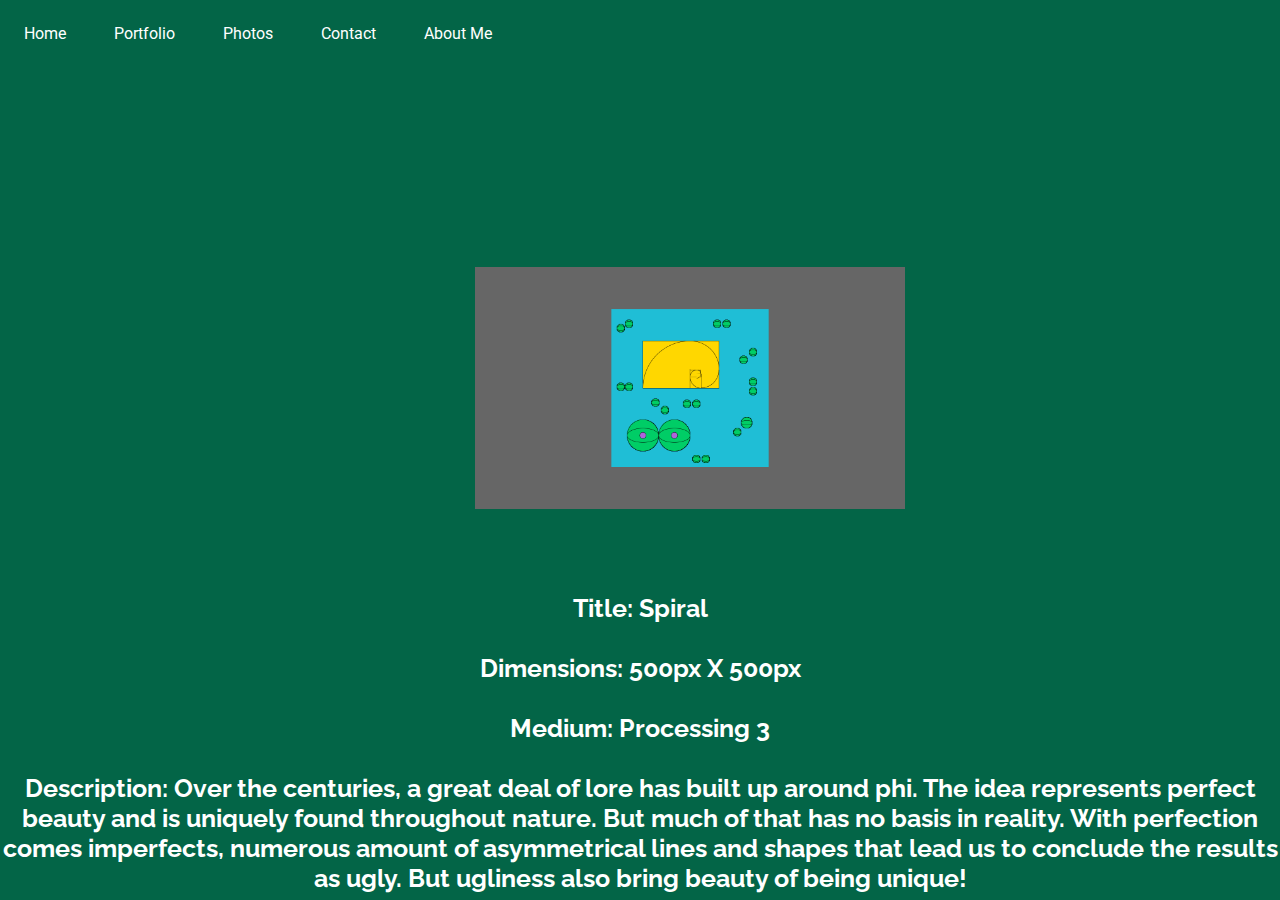
<file: Processing3Work.html>
<!DOCTYPE html>
<html>
<head>
    <title>Processing 3 work</title>
    <link href="css/Style3.css" rel="stylesheet" type="text/css" >
     <link href="https://fonts.googleapis.com/css?family=Roboto&display=swap" rel="stylesheet">
    <link href="https://fonts.googleapis.com/css?family=Allura|Roboto&display=swap" rel="stylesheet">
    <link href="https://fonts.googleapis.com/css?family=Raleway&display=swap" rel="stylesheet">
    <link href="https://fonts.googleapis.com/css?family=Press+Start+2P|Raleway&display=swap" rel="stylesheet">
    </head>
<body bgcolor="#000000">

  <na>
        <ul class="mn">
         <li class="active"><a href="index.html">Home</a></li>
            <li><a href="#">Portfolio</a>
                <ul>
                    <li><a href="Photoshop.html">Photoshop</a></li>
                    <li><a href="Videos.html">Video Proudtions</a></li>
                    <li><a href="Processing3Work.html">Processing</a></li>
                    <li><a href="Beta%20Bachelorette.html">Website Dev</a></li>
                    <li><a href="VR%20work.html">Virtual Reality</a></li>         
                </ul>
            </li>
            <li><a href="Photos.html">Photos</a></li>
            <li><a href="Contact.html">Contact</a></li>
            <li><a href="About.html">About Me</a></li>
        </ul>
 </na>
        
<section>
        <div class="Spiral">
        <img src="images/Spiral.png">
        </div>
         <h2><br>Title: Spiral<br>
			 <br>Dimensions: 500px X 500px<br>
			 <br>Medium: Processing 3<br>
            <br>Description: Over the centuries, a great deal of lore has built up around phi. The idea represents perfect beauty and is uniquely found throughout nature. But much of that has no basis in reality. With perfection comes imperfects, numerous amount of asymmetrical lines and shapes that lead us to conclude the results as ugly. But ugliness also bring beauty of being unique!<br></h2> 
    </section>
    </body>
</html>
</file>
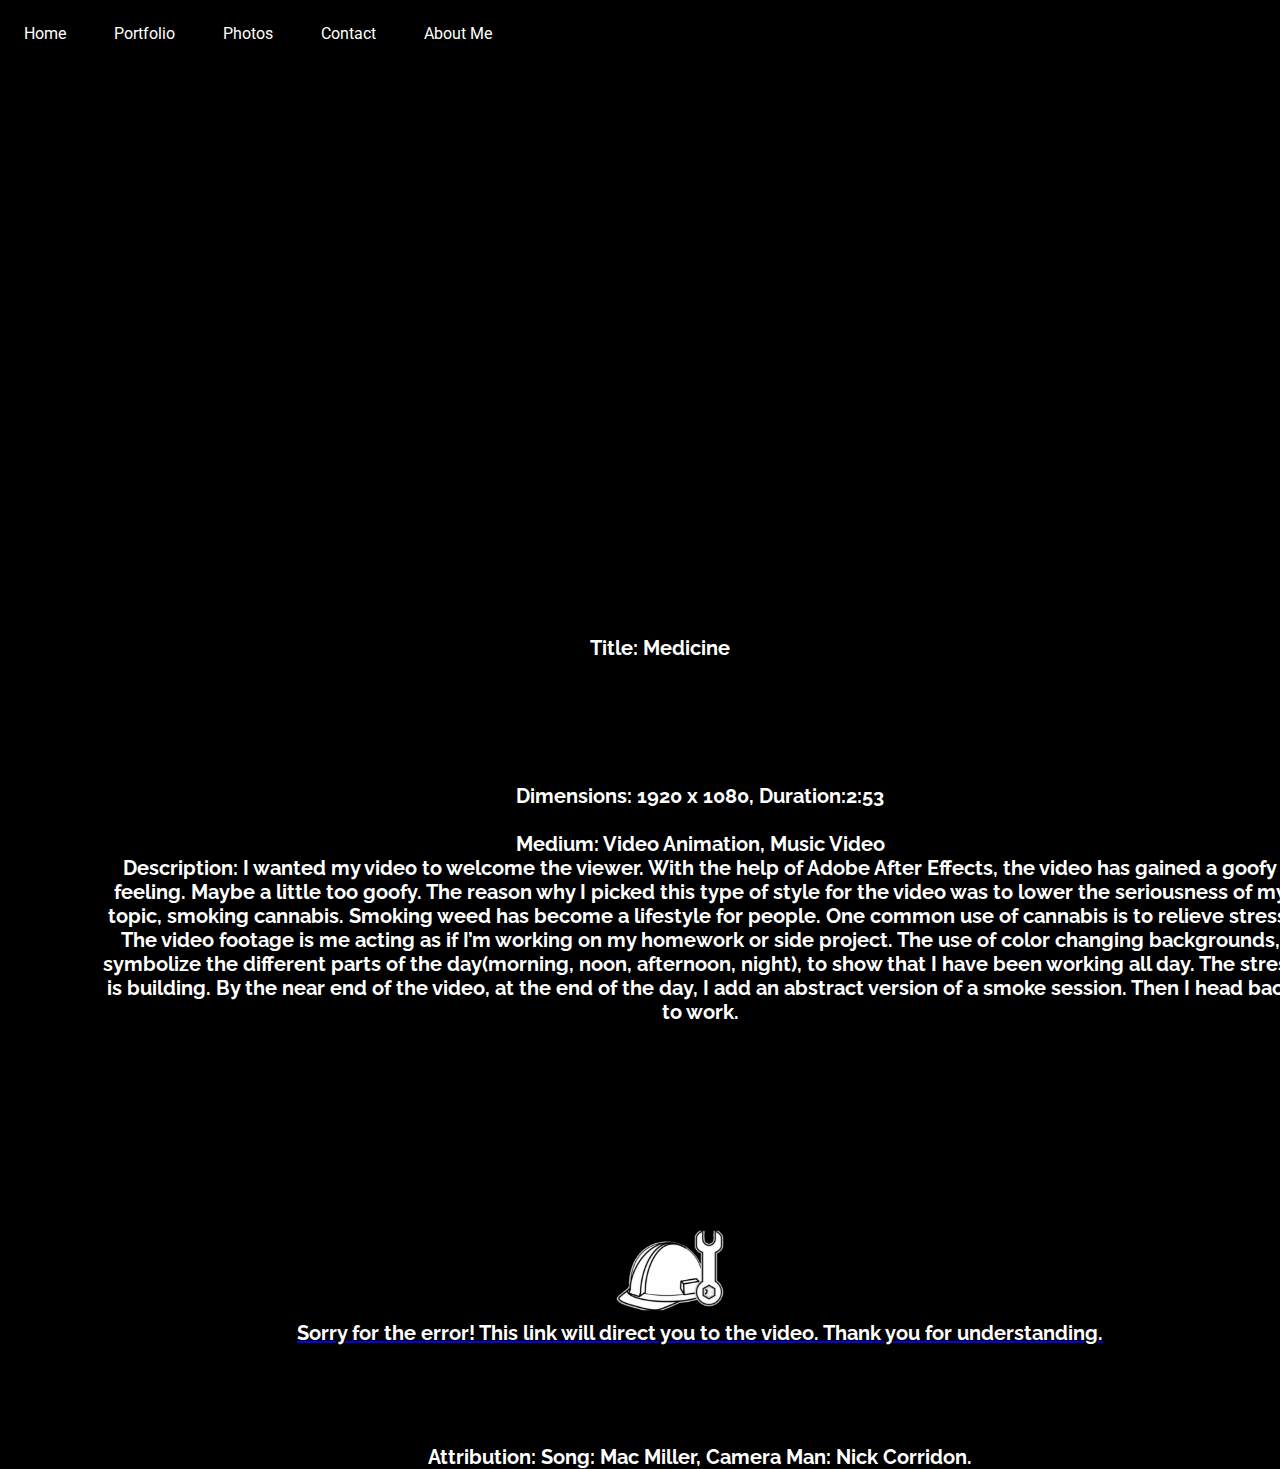
<file: Videos.html>
<!DOCTYPE html>
<html>
<head>
    <title>EddyBenitez</title>
    <link href="css/Style5.css" rel="stylesheet" type="text/css" >
  <link href="https://fonts.googleapis.com/css?family=Roboto&display=swap" rel="stylesheet">
    <link href="https://fonts.googleapis.com/css?family=Allura|Roboto&display=swap" rel="stylesheet">
    <link href="https://fonts.googleapis.com/css?family=Raleway&display=swap" rel="stylesheet">
    <link href="https://fonts.googleapis.com/css?family=Press+Start+2P|Raleway&display=swap" rel="stylesheet">
    </head>
<body bgcolor="#000000">

 <na>
        <ul class="mn">
         <li class="active"><a href="index.html">Home</a></li>
            <li><a href="#">Portfolio</a>
                <ul>
                    <li><a href="Photoshop.html">Photoshop</a></li>
                    <li><a href="Videos.html">Video Proudtions</a></li>
                    <li><a href="Processing3Work.html">Processing</a></li>
                    <li><a href="Beta%20Bachelorette.html">Website Dev</a></li>
                    <li><a href="VR%20work.html">Virtual Reality</a></li>         
                </ul>
            </li>
            <li><a href="Photos.html">Photos</a></li>
            <li><a href="Contact.html">Contact</a></li>
            <li><a href="About.html">About Me</a></li>
        </ul>
 </na>
        <!-- The video -->
    <iframe width="760" height="415" src="https://www.youtube.com/embed/D3A_7OzT-18" frameborder="0" allow="accelerometer; autoplay; encrypted-media; gyroscope; picture-in-picture" allowfullscreen></iframe>
     
        <div class="hero">
            <h1>Title: Medicine
			
			</h1> 
            <h2> <br>Dimensions: 1920 x 1080, Duration:2:53<br> <br>Medium: Video Animation, Music Video<br>Description: I wanted my video to welcome the viewer. With the help of Adobe After Effects, the video has gained a goofy feeling. Maybe a little too goofy. The reason why I picked this type of style for the video was to lower the seriousness of my topic, smoking cannabis. Smoking weed has become a lifestyle for people. One common use of cannabis is to relieve stress. The video footage is me acting as if I’m working on my homework or side project. The use of color changing backgrounds, symbolize the different parts of the day(morning, noon, afternoon, night), to show that I have been working all day. The stress is building. By the near end of the video, at the end of the day, I add an abstract version of a smoke session. Then I head back to work.</h2>
          <div class ="logo">
            <img src="images/hardhatt.png">    
        </div>
			<a href="https://www.youtube.com/watch?v=D3A_7OzT-18"><h2>Sorry for the error! This link will direct you to the video. Thank you for understanding.</h2></a>
		<h3> Attribution: Song: Mac Miller, Camera Man: Nick Corridon.</h3>
		
        </div>
    </body>
</html>
</file>
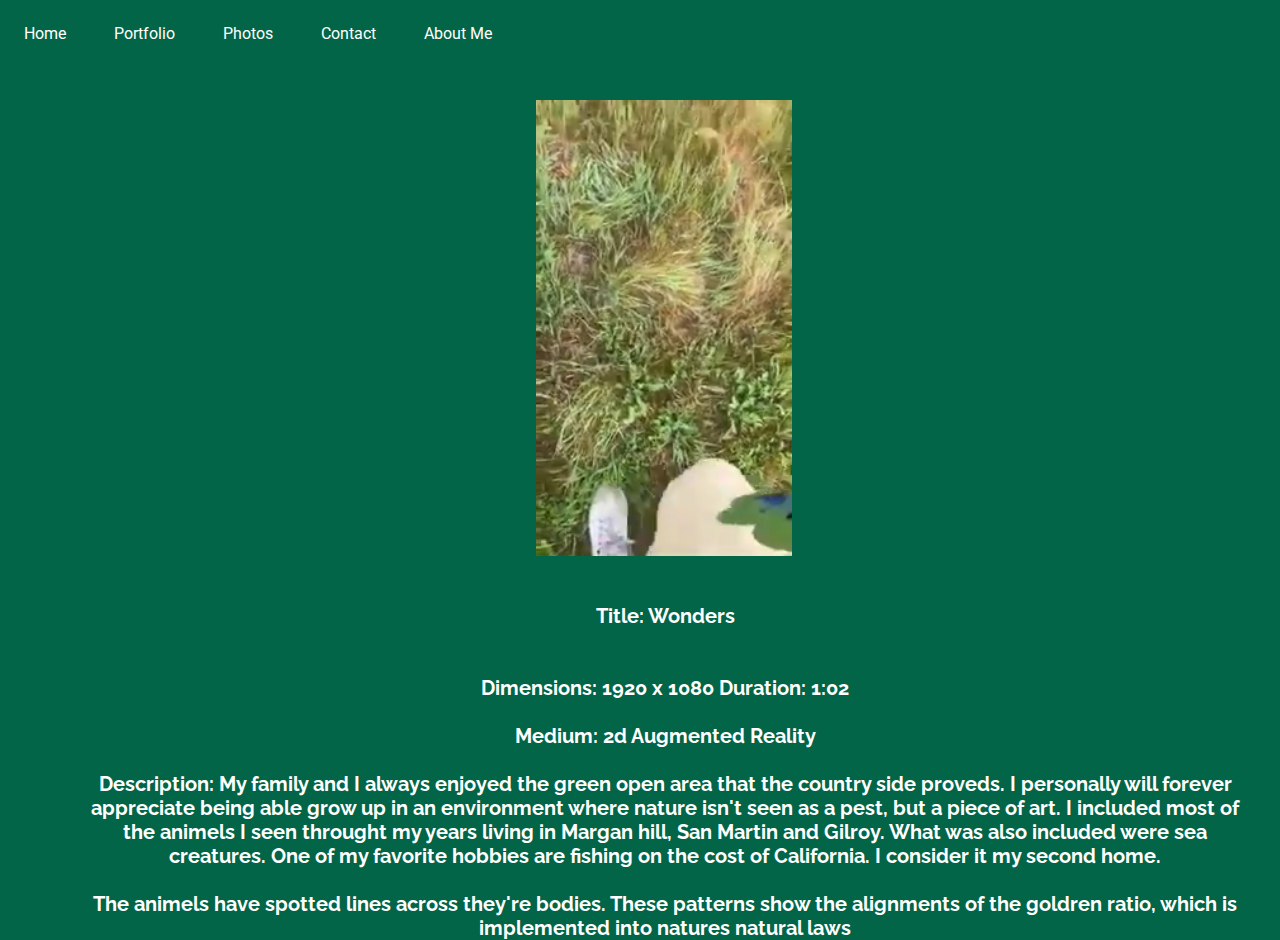
<file: VR work.html>
<!DOCTYPE html>
<html>
<head>
    <title>EddyBenitez</title>
    <link href="css/style4.css" rel="stylesheet" type="text/css" >
    <link href="https://fonts.googleapis.com/css?family=Roboto&display=swap" rel="stylesheet">
    <link href="https://fonts.googleapis.com/css?family=Allura|Roboto&display=swap" rel="stylesheet">
    <link href="https://fonts.googleapis.com/css?family=Raleway&display=swap" rel="stylesheet">
    <link href="https://fonts.googleapis.com/css?family=Press+Start+2P|Raleway&display=swap" rel="stylesheet">
    </head>
<body>

 <na>
        <ul class="mn">
         <li class="active"><a href="index.html">Home</a></li>
            <li><a href="#">Portfolio</a>
                <ul>
                    <li><a href="Photoshop.html">Photoshop</a></li>
                    <li><a href="Videos.html">Video Proudtions</a></li>
                    <li><a href="Processing3Work.html">Processing</a></li>
                    <li><a href="Beta%20Bachelorette.html">Website Dev</a></li>
                    <li><a href="VR%20work.html">Virtual Reality</a></li>         
                </ul>
            </li>
            <li><a href="Photos.html">Photos</a></li>
            <li><a href="Contact.html">Contact</a></li>
            <li><a href="About.html">About Me</a></li>
        </ul>
 </na>
         <video autoplay muted loop id="myVide">
        <source src="videos/Wisdom.mp4" type="video/mp4">
        </video>
        <div class="hero">
            <h2><br>Title: Wonders<br>
				<br><br>Dimensions: 1920 x 1080 Duration: 1:02<br>
			<br>Medium: 2d Augmented Reality<br>
            <br>Description: My family and I always enjoyed the green open area that the country side proveds. I personally will forever appreciate being able grow up in an environment where nature isn't seen as a pest, but a piece of art. I included most of the animels I seen throught my years living in Margan hill, San Martin and Gilroy. What was also included were sea creatures. One of my favorite hobbies are fishing on the cost of California. I consider it my second home.<br>
<br>The animels have spotted lines across they're bodies. These patterns show the alignments of the goldren ratio, which is implemented into natures natural laws<br>
            </h2>
            
        </div>
    
    </body>
</html>
</file>
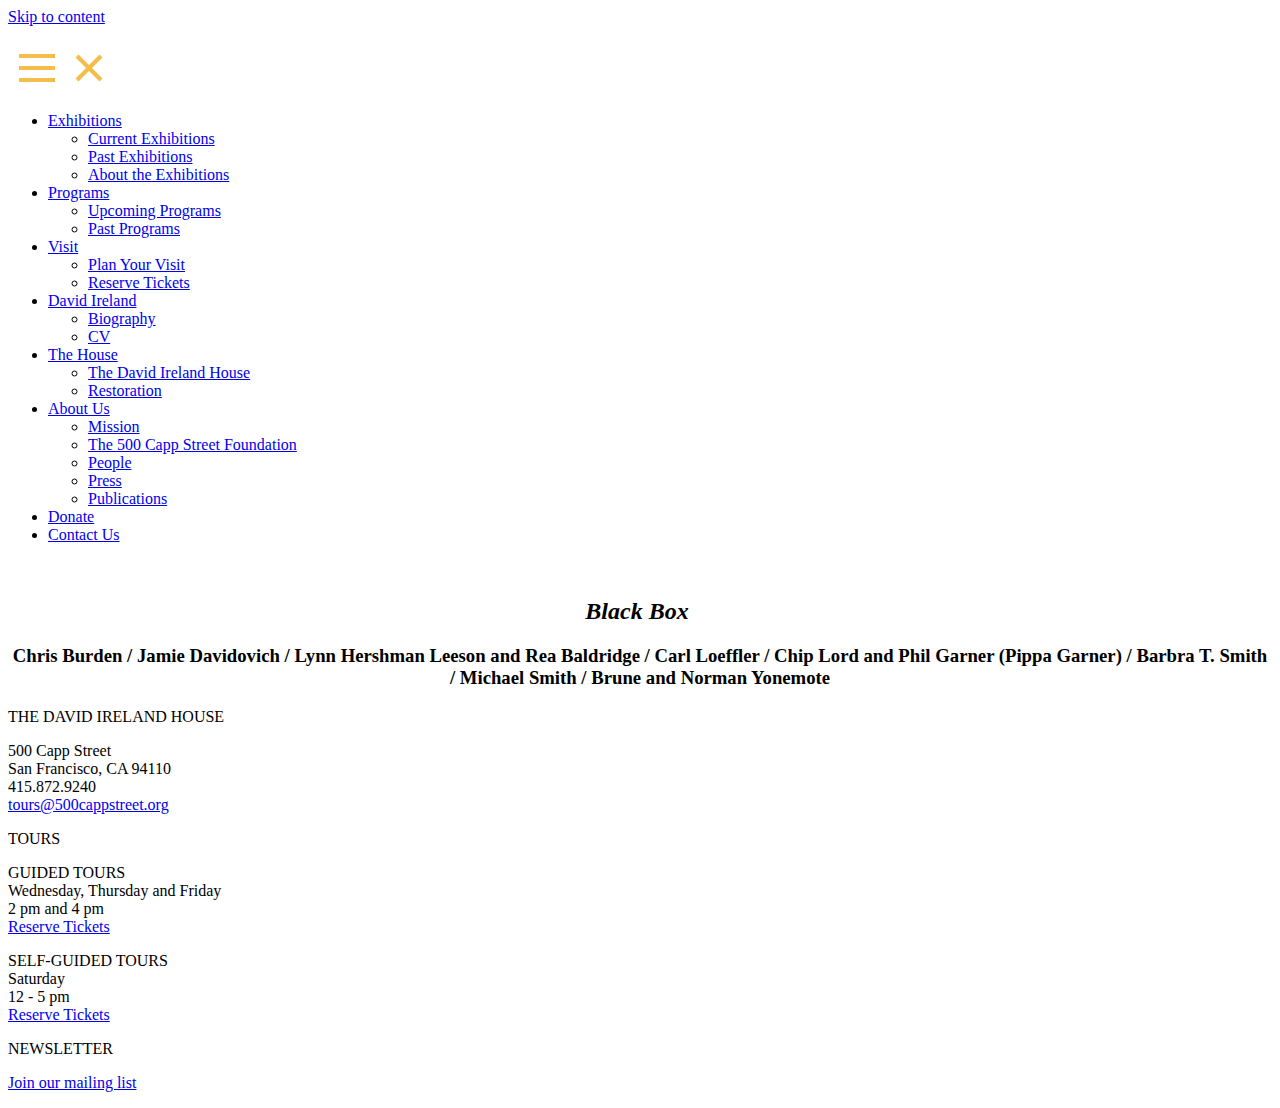
<file: Design/download.html>
<!doctype html>
<html lang="en-US">
<head>
	<meta charset="UTF-8">
	<meta name="viewport" content="width=device-width, initial-scale=1">
	<link rel="profile" href="https://gmpg.org/xfn/11">

	<title>Black Box Image Gallery &#8211; 500 Capp Street</title>
<link rel='dns-prefetch' href='//s.w.org' />
<link rel="alternate" type="application/rss+xml" title="500 Capp Street &raquo; Feed" href="https://500cappstreet.org/feed/" />
<link rel="alternate" type="application/rss+xml" title="500 Capp Street &raquo; Comments Feed" href="https://500cappstreet.org/comments/feed/" />
		<script type="text/javascript">
			window._wpemojiSettings = {"baseUrl":"https:\/\/s.w.org\/images\/core\/emoji\/11.2.0\/72x72\/","ext":".png","svgUrl":"https:\/\/s.w.org\/images\/core\/emoji\/11.2.0\/svg\/","svgExt":".svg","source":{"concatemoji":"https:\/\/500cappstreet.org\/wp-includes\/js\/wp-emoji-release.min.js?ver=5.1.4"}};
			!function(a,b,c){function d(a,b){var c=String.fromCharCode;l.clearRect(0,0,k.width,k.height),l.fillText(c.apply(this,a),0,0);var d=k.toDataURL();l.clearRect(0,0,k.width,k.height),l.fillText(c.apply(this,b),0,0);var e=k.toDataURL();return d===e}function e(a){var b;if(!l||!l.fillText)return!1;switch(l.textBaseline="top",l.font="600 32px Arial",a){case"flag":return!(b=d([55356,56826,55356,56819],[55356,56826,8203,55356,56819]))&&(b=d([55356,57332,56128,56423,56128,56418,56128,56421,56128,56430,56128,56423,56128,56447],[55356,57332,8203,56128,56423,8203,56128,56418,8203,56128,56421,8203,56128,56430,8203,56128,56423,8203,56128,56447]),!b);case"emoji":return b=d([55358,56760,9792,65039],[55358,56760,8203,9792,65039]),!b}return!1}function f(a){var c=b.createElement("script");c.src=a,c.defer=c.type="text/javascript",b.getElementsByTagName("head")[0].appendChild(c)}var g,h,i,j,k=b.createElement("canvas"),l=k.getContext&&k.getContext("2d");for(j=Array("flag","emoji"),c.supports={everything:!0,everythingExceptFlag:!0},i=0;i<j.length;i++)c.supports[j[i]]=e(j[i]),c.supports.everything=c.supports.everything&&c.supports[j[i]],"flag"!==j[i]&&(c.supports.everythingExceptFlag=c.supports.everythingExceptFlag&&c.supports[j[i]]);c.supports.everythingExceptFlag=c.supports.everythingExceptFlag&&!c.supports.flag,c.DOMReady=!1,c.readyCallback=function(){c.DOMReady=!0},c.supports.everything||(h=function(){c.readyCallback()},b.addEventListener?(b.addEventListener("DOMContentLoaded",h,!1),a.addEventListener("load",h,!1)):(a.attachEvent("onload",h),b.attachEvent("onreadystatechange",function(){"complete"===b.readyState&&c.readyCallback()})),g=c.source||{},g.concatemoji?f(g.concatemoji):g.wpemoji&&g.twemoji&&(f(g.twemoji),f(g.wpemoji)))}(window,document,window._wpemojiSettings);
		</script>
		<style type="text/css">
img.wp-smiley,
img.emoji {
	display: inline !important;
	border: none !important;
	box-shadow: none !important;
	height: 1em !important;
	width: 1em !important;
	margin: 0 .07em !important;
	vertical-align: -0.1em !important;
	background: none !important;
	padding: 0 !important;
}
</style>
	<link rel='stylesheet' id='wp-block-library-css'  href='https://500cappstreet.org/wp-includes/css/dist/block-library/style.min.css?ver=5.1.4' type='text/css' media='all' />
<link rel='stylesheet' id='wonderplugin-gridgallery-engine-css-css'  href='https://500cappstreet.org/wp-content/plugins/wonderplugin-gridgallery/engine/wonderplugingridgalleryengine.css?ver=5.1.4' type='text/css' media='all' />
<link rel='stylesheet' id='capp-street-style-css'  href='https://500cappstreet.org/wp-content/themes/capp-street/style.css?ver=5.1.4' type='text/css' media='all' />
<script type='text/javascript' src='https://500cappstreet.org/wp-includes/js/jquery/jquery.js?ver=1.12.4'></script>
<script type='text/javascript' src='https://500cappstreet.org/wp-includes/js/jquery/jquery-migrate.min.js?ver=1.4.1'></script>
<script type='text/javascript' src='https://500cappstreet.org/wp-content/plugins/wonderplugin-gridgallery/engine/wonderplugingridlightbox.js?ver=13.2C'></script>
<script type='text/javascript' src='https://500cappstreet.org/wp-content/plugins/wonderplugin-gridgallery/engine/wonderplugingridgallery.js?ver=13.2C'></script>
<script type='text/javascript' src='https://500cappstreet.org/wp-content/themes/capp-street/js/capp.js?ver=1'></script>
<link rel='https://api.w.org/' href='https://500cappstreet.org/wp-json/' />
<link rel="EditURI" type="application/rsd+xml" title="RSD" href="https://500cappstreet.org/xmlrpc.php?rsd" />
<link rel="wlwmanifest" type="application/wlwmanifest+xml" href="https://500cappstreet.org/wp-includes/wlwmanifest.xml" /> 
<meta name="generator" content="WordPress 5.1.4" />
<link rel="canonical" href="https://500cappstreet.org/bb-gallery/" />
<link rel='shortlink' href='https://500cappstreet.org/?p=30853' />
<link rel="alternate" type="application/json+oembed" href="https://500cappstreet.org/wp-json/oembed/1.0/embed?url=https%3A%2F%2F500cappstreet.org%2Fbb-gallery%2F" />
<link rel="alternate" type="text/xml+oembed" href="https://500cappstreet.org/wp-json/oembed/1.0/embed?url=https%3A%2F%2F500cappstreet.org%2Fbb-gallery%2F&#038;format=xml" />
		<script>
			document.documentElement.className = document.documentElement.className.replace( 'no-js', 'js' );
		</script>
				<style>
			.no-js img.lazyload { display: none; }
			figure.wp-block-image img.lazyloading { min-width: 150px; }
							.lazyload, .lazyloading { opacity: 0; }
				.lazyloaded {
					opacity: 1;
					transition: opacity 400ms;
					transition-delay: 0ms;
				}
					</style>
		</head>

<body class="page-template-default page page-id-30853 no-sidebar" >
<div id="page" class="site flex flex-col md:flex-row md:pr-4">
	<a class="skip-link screen-reader-text sr-only" href="#content">Skip to content</a>

	<header id="masthead" class="site-header md:h-full w-full md:w-1/3 xl:w-1/4 px-4 xl:px-8 flex flex-col">
		<div>
			<a href="https://500cappstreet.org"><img   data-src="https://500cappstreet.org/wp-content/themes/capp-street/images/logo-black.png" class="w-64 hidden md:block pb-8 pt-4 lazyload" src="[data-uri]" /><noscript><img src="https://500cappstreet.org/wp-content/themes/capp-street/images/logo-black.png" class="w-64 hidden md:block pb-8 pt-4" /></noscript></a>
			<div class="flex flex-row block md:hidden justify-between py-4" id="responsive-toggle">
				<a href="https://500cappstreet.org"><img   data-src="https://500cappstreet.org/wp-content/themes/capp-street/images/logo-yellow.png" class="w-32 lazyload" src="[data-uri]" /><noscript><img src="https://500cappstreet.org/wp-content/themes/capp-street/images/logo-yellow.png" class="w-32" /></noscript></a>
				<!-- <svg id="open-icon" class="cursor-pointer" xmlns="http://www.w3.org/2000/svg" x="0px" y="0px"
					width="32" height="32"
					viewBox="0 0 32 32"
					style="fill:#f4bd4a;">
					<path d="M2 6h28v6h-28zM2 14h28v6h-28zM2 22h28v6h-28z"></path>
				</svg> -->
				<svg id="open-icon" class="cursor-pointer" xmlns="http://www.w3.org/2000/svg" width="48" height="48" viewBox="0 0 24 24" fill="none" stroke="#f4bd4a" stroke-width="2" stroke-linecap="butt" stroke-linejoin="round"><line x1="3" y1="12" x2="21" y2="12"></line><line x1="3" y1="6" x2="21" y2="6"></line><line x1="3" y1="18" x2="21" y2="18"></line></svg>				
				<svg id="close-icon" class="hidden cursor-pointer" xmlns="http://www.w3.org/2000/svg" width="48" height="48" viewBox="0 0 24 24" fill="none" stroke="#f4bd4a" stroke-width="2" stroke-linecap="butt" stroke-linejoin="round"><line x1="18" y1="6" x2="6" y2="18"></line><line x1="6" y1="6" x2="18" y2="18"></line></svg>
				<!-- <svg  version="1.1" xmlns="http://www.w3.org/2000/svg" x="0px" y="0px" width="32" height="32" viewBox="0 0 32 32" style="fill:#f4bd4a;">
					<path d="M31.708 25.708c-0-0-0-0-0-0l-9.708-9.708 9.708-9.708c0-0 0-0 0-0 0.105-0.105 0.18-0.227 0.229-0.357 0.133-0.356 0.057-0.771-0.229-1.057l-4.586-4.586c-0.286-0.286-0.702-0.361-1.057-0.229-0.13 0.048-0.252 0.124-0.357 0.228 0 0-0 0-0 0l-9.708 9.708-9.708-9.708c-0-0-0-0-0-0-0.105-0.104-0.227-0.18-0.357-0.228-0.356-0.133-0.771-0.057-1.057 0.229l-4.586 4.586c-0.286 0.286-0.361 0.702-0.229 1.057 0.049 0.13 0.124 0.252 0.229 0.357 0 0 0 0 0 0l9.708 9.708-9.708 9.708c-0 0-0 0-0 0-0.104 0.105-0.18 0.227-0.229 0.357-0.133 0.355-0.057 0.771 0.229 1.057l4.586 4.586c0.286 0.286 0.702 0.361 1.057 0.229 0.13-0.049 0.252-0.124 0.357-0.229 0-0 0-0 0-0l9.708-9.708 9.708 9.708c0 0 0 0 0 0 0.105 0.105 0.227 0.18 0.357 0.229 0.356 0.133 0.771 0.057 1.057-0.229l4.586-4.586c0.286-0.286 0.362-0.702 0.229-1.057-0.049-0.13-0.124-0.252-0.229-0.357z"></path>
				</svg>	 -->
			</div>			
			<nav id="site-navigation" class="main-navigation hidden md:block md:pl-2">
				<!-- <button class="menu-toggle" aria-controls="primary-menu" aria-expanded="false">Primary Menu</button> -->
				<div class="menu-main-menu-container"><ul id="primary-menu" class="menu"><li id="menu-item-32730" class="menu-item menu-item-type-custom menu-item-object-custom menu-item-has-children menu-item-32730"><a href="https://500cappstreet.org/current-exhibitions/">Exhibitions</a>
<ul class="sub-menu">
	<li id="menu-item-32212" class="menu-item menu-item-type-post_type menu-item-object-post menu-item-32212"><a href="https://500cappstreet.org/current-exhibitions/">Current Exhibitions</a></li>
	<li id="menu-item-32717" class="menu-item menu-item-type-taxonomy menu-item-object-category menu-item-32717"><a href="https://500cappstreet.org/category/past-exhibitions/">Past Exhibitions</a></li>
	<li id="menu-item-30225" class="menu-item menu-item-type-post_type menu-item-object-page menu-item-30225"><a href="https://500cappstreet.org/about-the-exhibitions/">About the Exhibitions</a></li>
</ul>
</li>
<li id="menu-item-32764" class="menu-item menu-item-type-custom menu-item-object-custom menu-item-has-children menu-item-32764"><a href="https://500cappstreet.org/programs">Programs</a>
<ul class="sub-menu">
	<li id="menu-item-22731" class="menu-item menu-item-type-post_type menu-item-object-page menu-item-22731"><a href="https://500cappstreet.org/programs/">Upcoming Programs</a></li>
	<li id="menu-item-32884" class="menu-item menu-item-type-taxonomy menu-item-object-category menu-item-32884"><a href="https://500cappstreet.org/category/past-programs/">Past Programs</a></li>
</ul>
</li>
<li id="menu-item-32765" class="menu-item menu-item-type-custom menu-item-object-custom menu-item-has-children menu-item-32765"><a href="https://500cappstreet.org/planyourvisit/">Visit</a>
<ul class="sub-menu">
	<li id="menu-item-31573" class="menu-item menu-item-type-post_type menu-item-object-page menu-item-31573"><a href="https://500cappstreet.org/planyourvisit/">Plan Your Visit</a></li>
	<li id="menu-item-31210" class="menu-item menu-item-type-custom menu-item-object-custom menu-item-31210"><a href="https://ci.ovationtix.com/35104">Reserve Tickets</a></li>
</ul>
</li>
<li id="menu-item-32766" class="menu-item menu-item-type-custom menu-item-object-custom menu-item-has-children menu-item-32766"><a href="https://500cappstreet.org/david-ireland/">David Ireland</a>
<ul class="sub-menu">
	<li id="menu-item-31181" class="menu-item menu-item-type-post_type menu-item-object-page menu-item-31181"><a href="https://500cappstreet.org/david-ireland/">Biography</a></li>
	<li id="menu-item-31180" class="menu-item menu-item-type-post_type menu-item-object-page menu-item-31180"><a href="https://500cappstreet.org/david-ireland-resume/">CV</a></li>
</ul>
</li>
<li id="menu-item-32872" class="menu-item menu-item-type-custom menu-item-object-custom menu-item-has-children menu-item-32872"><a href="https://500cappstreet.org/house/">The House</a>
<ul class="sub-menu">
	<li id="menu-item-30265" class="menu-item menu-item-type-post_type menu-item-object-page menu-item-30265"><a href="https://500cappstreet.org/house/">The David Ireland House</a></li>
	<li id="menu-item-18224" class="menu-item menu-item-type-post_type menu-item-object-page menu-item-18224"><a href="https://500cappstreet.org/david-ireland/500-capp-street/restoration/">Restoration</a></li>
</ul>
</li>
<li id="menu-item-32767" class="menu-item menu-item-type-custom menu-item-object-custom menu-item-has-children menu-item-32767"><a href="https://500cappstreet.org/our-mission/">About Us</a>
<ul class="sub-menu">
	<li id="menu-item-29356" class="menu-item menu-item-type-post_type menu-item-object-page menu-item-29356"><a href="https://500cappstreet.org/our-mission/">Mission</a></li>
	<li id="menu-item-18221" class="menu-item menu-item-type-post_type menu-item-object-page menu-item-18221"><a href="https://500cappstreet.org/the-500-capp-street-foundation/">The 500 Capp Street Foundation</a></li>
	<li id="menu-item-20348" class="menu-item menu-item-type-post_type menu-item-object-page menu-item-20348"><a href="https://500cappstreet.org/people/">People</a></li>
	<li id="menu-item-32916" class="menu-item menu-item-type-post_type menu-item-object-page menu-item-32916"><a href="https://500cappstreet.org/press/">Press</a></li>
	<li id="menu-item-22200" class="menu-item menu-item-type-post_type menu-item-object-page menu-item-22200"><a href="https://500cappstreet.org/publications/">Publications</a></li>
</ul>
</li>
<li id="menu-item-18216" class="menu-item menu-item-type-post_type menu-item-object-page menu-item-18216"><a href="https://500cappstreet.org/support-2/">Donate</a></li>
<li id="menu-item-22166" class="menu-item menu-item-type-post_type menu-item-object-page menu-item-22166"><a href="https://500cappstreet.org/contact-us-2/">Contact Us</a></li>
</ul></div>		<div id="social-nav" class="flex-row pb-8 pt-4 flex">
			<a href="https://twitter.com/500CappStreet/"><img   data-src="https://500cappstreet.org/wp-content/themes/capp-street/images/twitter.svg" class="w-4 mr-4 lazyload" src="[data-uri]" /><noscript><img src="https://500cappstreet.org/wp-content/themes/capp-street/images/twitter.svg" class="w-4 mr-4" /></noscript></a>
			<a href="https://www.facebook.com/500-Capp-Street-Foundation-314456771880/"><img   data-src="https://500cappstreet.org/wp-content/themes/capp-street/images/facebook.svg" class="w-4 mr-4 lazyload" src="[data-uri]" /><noscript><img src="https://500cappstreet.org/wp-content/themes/capp-street/images/facebook.svg" class="w-4 mr-4" /></noscript></a>
			<a href="https://www.instagram.com/500cappstreet/"><img   data-src="https://500cappstreet.org/wp-content/themes/capp-street/images/instagram.svg" class="w-4 lazyload" src="[data-uri]" /><noscript><img src="https://500cappstreet.org/wp-content/themes/capp-street/images/instagram.svg" class="w-4" /></noscript></a>
		</div>				
			</nav><!-- #site-navigation -->
			
		</div>

	</header><!-- #masthead -->

	<div id="content" class="site-content md:w-2/3 xl:w-3/4 mx-4 md:my-4">

	<div id="primary" class="content-area">
		<main id="main" class="site-main">

		
<article id="post-30853" class="post-30853 page type-page status-publish hentry">


	
	<div class="entry-content">
		<h2 style="text-align: center;"><strong><em>Black Box </em></strong></h2>
<h3 style="text-align: center;"><strong>Chris Burden / Jamie Davidovich / Lynn Hershman Leeson and Rea Baldridge / Carl Loeffler / Chip Lord and Phil Garner (Pippa Garner) / Barbra T. Smith / Michael Smith / Brune and Norman Yonemote</strong></h3>
<div id="wondergridgallerylightbox_options" data-skinsfoldername="skins/default/"  data-jsfolder="https://500cappstreet.org/wp-content/plugins/wonderplugin-gridgallery/engine/" style="display:none;"></div>
<style type="text/css">@import url(https://fonts.googleapis.com/css?family=Open+Sans);  #wonderplugingridgallery-12 .wonderplugin-gridgallery-item-text {     background-color: #fff;     color: #fff;     text-align: center;     font: 14px "open sans", Arial, Helvetica, sans-serif;     padding: 20px 20px;     position: absolute;     left: 20px;     bottom: 20px;     width: 100%;     box-sizing: border-box;     -webkit-box-sizing: border-box;     -moz-box-sizing: border-box; }  #wonderplugingridgallery-12 .wonderplugin-gridgallery-item-title {     font-size: 14px; }  #wonderplugingridgallery-12 .wonderplugin-gridgallery-item-description {     font-size: 12px; }  #wonderplugingridgallery-12 .wonderplugin-gridgallery-item-button { }  #wonderplugingridgallery-12 .wonderplugin-gridgallery-item-caption {     font: 14px "open sans", Arial, Helvetica, sans-serif;     text-align: center;    color: #333; }  #wonderplugingridgallery-12 .wonderplugin-gridgallery-item-caption-title {     font-size: 14px; }  #wonderplugingridgallery-12 .wonderplugin-gridgallery-item-caption-description {     font-size: 12px; }  .wpgridgallery-socialmedia-button { 	display: inline-block; 	margin: 4px; }  .wpgridgallery-socialmedia-button a { 	box-shadow: none; }  .wpgridgallery-socialmedia-icon { 	display:table-cell; 	width:32px; 	height:32px; 	font-size:18px; 	border-radius:50%; 	color:#fff; 	vertical-align:middle; 	text-align:center; 	cursor:pointer; 	padding:0; }  .wpgridgallery-socialmedia-rotate { 	transition: transform .4s ease-in;  }   .wpgridgallery-socialmedia-rotate:hover {  	transform: rotate(360deg);  }</style><style type="text/css">#wonderplugingridgallery-12 .wpp-category-bluebutton-dropdownmenu .wonderplugin-gridgallery-selectcategory { 	display: inline-block; 	cursor: pointer; 	background: #009cde; 	color: #fff; 	padding: 8px 12px; 	margin: 0 8px 8px 0; 	border-radius: 2px; }  #wonderplugingridgallery-12 .wpp-category-bluebutton-dropdownmenu .wonderplugin-gridgallery-selectcategory:hover { 	background: #0285d2; }  #wonderplugingridgallery-12 .wpp-category-bluebutton-dropdownmenu .wonderplugin-gridgallery-menu { 	display: none; }  #wonderplugingridgallery-12 .wpp-category-bluebutton-dropdownmenu .wonderplugin-gridgallery-tag { 	min-width: 120px; 	border: none; 	background: #666; 	color: #fff;   	padding: 6px 12px; 	font-size: 12px; 	font-weight: normal; 	   	font-family: "Lucida Sans Unicode","Lucida Grande",sans-serif,Arial;   	box-sizing: border-box;    	cursor: pointer;   	text-align: center;   	text-decoration: none;   	text-shadow: none;   	text-transform: none;   	white-space: nowrap;   	-webkit-font-smoothing: antialiased;   	border-radius: 2px;   	transition: background-color 0.3s ease; }  #wonderplugingridgallery-12 .wpp-category-bluebutton-dropdownmenu .wonderplugin-gridgallery-tag:hover, #wonderplugingridgallery-12 .wpp-category-bluebutton-dropdownmenu .wonderplugin-gridgallery-tag:focus { 	border: none; 	background: #999; 	color: #fff; }  #wonderplugingridgallery-12 .wpp-category-bluebutton-dropdownmenu .wonderplugin-gridgallery-tag-selected:before { 	content: "\2713"; 	padding-right: 4px; }  #wonderplugingridgallery-12 .wpp-category-bluebutton-dropdownmenu .wonderplugin-gridgallery-tag-selected, #wonderplugingridgallery-12 .wpp-category-bluebutton-dropdownmenu .wonderplugin-gridgallery-tag-selected:hover, #wonderplugingridgallery-12 .wpp-category-bluebutton-dropdownmenu .wonderplugin-gridgallery-tag-selected:focus { 	border: none; 	background: #009cde; 	color: #fff; }</style><div id="wpgridlightbox_advanced_options_12" data-captioncss="{color:#ffffff; padding:10px 0px;}" ></div><div class="wonderplugingridgallery" id="wonderplugingridgallery-12" data-gridgalleryid="12" data-width="150" data-height="150" data-skin="fivecolumns" data-style="classic" data-categorylist="[{&quot;slug&quot;:&quot;all&quot;,&quot;caption&quot;:&quot;Show All&quot;}]" data-supportshortcode="false" data-donotzoomin="true" data-enabletabindex="false" data-masonrymode="false" data-random="false" data-shownavigation="false" data-shownavcontrol="true" data-hidenavdefault="true" data-nohoverontouchscreen="false" data-hoverzoomin="false" data-hoverzoominimageonly="false" data-hoverzoominimagecenter="false" data-hoverfade="false" data-responsive="true" data-mediumscreen="true" data-smallscreen="true" data-showtitle="false" data-showtexttitle="true" data-showtextdescription="false" data-showtextbutton="false" data-overlaylink="false" data-donotaddtext="false" data-lightboxnogroup="false" data-lightboxcategorygroup="false" data-usetemplatefortextoverlay="false" data-usetemplateforgrid="true" data-deferloading="false" data-lightboxshowallcategories="false" data-lightboxshowtitle="true" data-lightboxshowdescription="false" data-lightboxaddsocialmedia="false" data-lightboxresponsive="true" data-centerimage="true" data-circularimage="false" data-firstimage="false" data-textinsidespace="false" data-donotinit="false" data-addinitscript="false" data-lightboxshowsocial="false" data-lightboxshowemail="false" data-lightboxshowfacebook="false" data-lightboxshowtwitter="false" data-lightboxshowpinterest="false" data-lightboxsocialrotateeffect="false" data-lightboxenablehtml5poster="false" data-categoryshow="false" data-categoryhideall="false" data-categorymulticat="false" data-categoryatleastone="false" data-addvideoplaybutton="false" data-lightboxfullscreenmode="true" data-lightboxcloseonoverlay="true" data-lightboxvideohidecontrols="false" data-lightboxfullscreenmodeonsmallscreen="false" data-lightboxfullscreentextinside="false" data-lightboxresponsivebarheight="false" data-lightboxnotkeepratioonsmallheight="false" data-lazyloadimages="true" data-triggerresize="false" data-loadallremaining="false" data-lightboxautoslide="false" data-lightboxshowtimer="true" data-lightboxshowplaybutton="false" data-lightboxalwaysshownavarrows="true" data-lightboxshowtitleprefix="false" data-thumbwidth="90" data-thumbheight="60" data-thumbtopmargin="12" data-thumbbottommargin="4" data-barheight="64" data-titlebottomcss="color:#A9A9A9; font-size:14px; font-family:Armata,sans-serif,Arial; overflow:hidden; text-align:left; margin:20px 20px 20px;" data-descriptionbottomcss="color:#fff; font-size:12px; font-family:Arial,Helvetica,sans-serif; overflow:hidden; text-align:left; margin:4px 0px 0px; padding: 0px;" data-googleanalyticsaccount="" data-gap="10" data-margin="10" data-borderradius="0" data-hoverzoominvalue="24" data-hoverzoominduration="180" data-hoverzoominimagescale="1.1" data-hoverzoominimageduration="360" data-hoverfadeopacity="0.8" data-hoverfadeduration="300" data-videoplaybutton="playvideo-64-64-0.png" data-column="6" data-mediumcolumn="3" data-mediumscreensize="800" data-smallcolumn="2" data-smallscreensize="600" data-titlemode="mouseover" data-titleeffect="slide" data-titleeffectduration="300" data-titleheight="5" data-scalemode="fill" data-lightboxbgcolor="#fff" data-lightboxoverlaybgcolor="#fff" data-lightboxoverlayopacity="0.9" data-navbgcolor="rgba(0,0,0,0.2)" data-deferloadingdelay="0" data-categoryposition="topcenter" data-categorystyle="wpp-category-bluebutton-dropdownmenu" data-categorydefault="all" data-verticalcategorysmallscreenwidth="480" data-triggerresizedelay="500" data-lightboxfullscreensmallscreenwidth="800" data-lightboxbordertopmargin="48" data-lightboxbordertopmarginsmall="45" data-lightboxresizespeed="400" data-lightboxfadespeed="0" data-lightboxtransition="slide" data-lightboxtransitionduration="400" data-lightboxsocialposition="position:absolute;top:100%;right:0;" data-lightboxsocialpositionsmallscreen="position:absolute;top:100%;right:0;left:0;" data-lightboxsocialdirection="horizontal" data-lightboxsocialbuttonsize="32" data-lightboxsocialbuttonfontsize="18" data-lightboxtitlestyle="bottom" data-lightboximagepercentage="75" data-lightboxdefaultvideovolume="1" data-lightboxtitleprefix="%NUM / %TOTAL" data-lightboxtitleinsidecss="color:#A9A9A9; font-size:12px; font-family:Arial,Helvetica,sans-serif; overflow:hidden; text-align:left; margin:20px 20px 20px;" data-lightboxdescriptioninsidecss="color:#fff; font-size:12px; font-family:Arial,Helvetica,sans-serif; overflow:hidden; text-align:left; margin:4px 0px 0px; padding: 0px;" data-lightboxfullscreentitlebottomcss="color:#A9A9A9; font-size:14px; font-family:Arial,Helvetica,sans-serif; overflow:hidden; text-align:left; margin:20px 20px 20px;" data-lightboxfullscreendescriptionbottomcss="color:#fff; font-size:12px; font-family:Arial,Helvetica,sans-serif; overflow:hidden; text-align:left; margin:4px 0px 0px; padding: 0px;" data-lightboxsmallscreenheight="415" data-lightboxbarheightonsmallheight="64" data-lazyloadmode="none" data-itemsperpage="12" data-loadmorecaption="Load More" data-loadmorecssstyle="wpp-loadmore-greybutton" data-paginationcssstyle="wpp-pagination-greybutton" data-paginationpos="bottom" data-lightboxslideinterval="5000" data-lightboxtimerposition="bottom" data-lightboxtimercolor="#dc572e" data-lightboxtimeropacity="1" data-lightboxbordersize="8" data-lightboxborderradius="0" data-jsfolder="https://500cappstreet.org/wp-content/plugins/wonderplugin-gridgallery/engine/" data-skinsfoldername="skins/default/" style="display:none;position:relative;margin:0 auto;width:100%;max-width:950px;" ><div class="wonderplugin-gridgallery-list" style="display:block;position:relative;max-width:100%;margin:0 auto;"><div class="wonderplugin-gridgallery-item" data-row="1" data-col="1"><div class="wonderplugin-gridgallery-item-container"><a class="wpgridlightbox wpgridlightbox-12" data-thumbnail="https://500cappstreet.org/wp-content/uploads/2018/08/1_TheGarage_BB-300x200.jpg" data-wpggroup="wpgridgallery-12" href="https://500cappstreet.org/wp-content/uploads/2018/08/1_TheGarage_BB.jpg" data-title="Chip Lord and Phil Garner (Pippa Garner) Autoparts 1979 Single-channel video with sound 8:04 min., color. Courtesy of the artist, La Mamelle / Art Com and the Berkeley Art Museum and Pacific Film Archive"><img  alt="Chip Lord and Phil Garner (Pippa Garner) Autoparts 1979 Single-channel video with sound 8:04 min., color. Courtesy of the artist, La Mamelle / Art Com and the Berkeley Art Museum and Pacific Film Archive" data-src="https://500cappstreet.org/wp-content/uploads/2018/08/1_TheGarage_BB-300x200.jpg" class="wonderplugin-gridgallery-item-img lazyload" src="[data-uri]" /><noscript><img class="wonderplugin-gridgallery-item-img" alt="Chip Lord and Phil Garner (Pippa Garner) Autoparts 1979 Single-channel video with sound 8:04 min., color. Courtesy of the artist, La Mamelle / Art Com and the Berkeley Art Museum and Pacific Film Archive" src="https://500cappstreet.org/wp-content/uploads/2018/08/1_TheGarage_BB-300x200.jpg" /></noscript></a></div>
<div class="wonderplugin-gridgallery-item-caption">
	<div class="wonderplugin-gridgallery-item-caption-socialmedia"></div>
	<div class="wonderplugin-gridgallery-item-caption-title">Chip Lord and Phil Garner (Pippa Garner) Autoparts 1979 Single-channel video with sound 8:04 min., color. Courtesy of the artist, La Mamelle / Art Com and the Berkeley Art Museum and Pacific Film Archive</div>
</div></div><div class="wonderplugin-gridgallery-item" data-row="1" data-col="1"><div class="wonderplugin-gridgallery-item-container"><a class="wpgridlightbox wpgridlightbox-12" data-thumbnail="https://500cappstreet.org/wp-content/uploads/2018/08/2_TheGarage_BB-300x200.jpg" data-wpggroup="wpgridgallery-12" href="https://500cappstreet.org/wp-content/uploads/2018/08/2_TheGarage_BB.jpg" data-title="Barbara T. Smith Just Passing 1979 Single-channel video with sound, 15 min., color Courtesy of the artist, La Mamelle / Art Com and the Berkeley Art Museum and Pacific Film Archive"><img  alt="Barbara T. Smith Just Passing 1979 Single-channel video with sound, 15 min., color Courtesy of the artist, La Mamelle / Art Com and the Berkeley Art Museum and Pacific Film Archive" data-src="https://500cappstreet.org/wp-content/uploads/2018/08/2_TheGarage_BB-300x200.jpg" class="wonderplugin-gridgallery-item-img lazyload" src="[data-uri]" /><noscript><img class="wonderplugin-gridgallery-item-img" alt="Barbara T. Smith Just Passing 1979 Single-channel video with sound, 15 min., color Courtesy of the artist, La Mamelle / Art Com and the Berkeley Art Museum and Pacific Film Archive" src="https://500cappstreet.org/wp-content/uploads/2018/08/2_TheGarage_BB-300x200.jpg" /></noscript></a></div>
<div class="wonderplugin-gridgallery-item-caption">
	<div class="wonderplugin-gridgallery-item-caption-socialmedia"></div>
	<div class="wonderplugin-gridgallery-item-caption-title">Barbara T. Smith Just Passing 1979 Single-channel video with sound, 15 min., color Courtesy of the artist, La Mamelle / Art Com and the Berkeley Art Museum and Pacific Film Archive</div>
</div></div><div class="wonderplugin-gridgallery-item" data-row="1" data-col="1"><div class="wonderplugin-gridgallery-item-container"><a class="wpgridlightbox wpgridlightbox-12" data-thumbnail="https://500cappstreet.org/wp-content/uploads/2018/08/3_TheGarage_BB-300x200.jpg" data-wpggroup="wpgridgallery-12" href="https://500cappstreet.org/wp-content/uploads/2018/08/3_TheGarage_BB.jpg" data-title="Chris Burden The Big Wrench 1979 Single-channel video with sound, 15:12 min., color Courtesy of Electronic Arts Intermix, La Mamelle / Art Com and the Berkeley Art Museum and Pacific Film Archive"><img  alt="Chris Burden The Big Wrench 1979 Single-channel video with sound, 15:12 min., color Courtesy of Electronic Arts Intermix, La Mamelle / Art Com and the Berkeley Art Museum and Pacific Film Archive" data-src="https://500cappstreet.org/wp-content/uploads/2018/08/3_TheGarage_BB-300x200.jpg" class="wonderplugin-gridgallery-item-img lazyload" src="[data-uri]" /><noscript><img class="wonderplugin-gridgallery-item-img" alt="Chris Burden The Big Wrench 1979 Single-channel video with sound, 15:12 min., color Courtesy of Electronic Arts Intermix, La Mamelle / Art Com and the Berkeley Art Museum and Pacific Film Archive" src="https://500cappstreet.org/wp-content/uploads/2018/08/3_TheGarage_BB-300x200.jpg" /></noscript></a></div>
<div class="wonderplugin-gridgallery-item-caption">
	<div class="wonderplugin-gridgallery-item-caption-socialmedia"></div>
	<div class="wonderplugin-gridgallery-item-caption-title">Chris Burden The Big Wrench 1979 Single-channel video with sound, 15:12 min., color Courtesy of Electronic Arts Intermix, La Mamelle / Art Com and the Berkeley Art Museum and Pacific Film Archive</div>
</div></div><div class="wonderplugin-gridgallery-item" data-row="1" data-col="1"><div class="wonderplugin-gridgallery-item-container"><a class="wpgridlightbox wpgridlightbox-12" data-thumbnail="https://500cappstreet.org/wp-content/uploads/2018/08/4_TheGarage_BB-300x200.jpg" data-wpggroup="wpgridgallery-12" href="https://500cappstreet.org/wp-content/uploads/2018/08/4_TheGarage_BB.jpg" data-title="Lynn Hershman Leeson and Rea Baldridge Test Patterns, A Factional Docudrama (in time) 1979 Single-channel video with sound, 15 min., color Courtesy of the artist, La Mamelle / Art Com and the Berkeley Art Museum and Pacific Film Archive"><img  alt="Lynn Hershman Leeson and Rea Baldridge Test Patterns, A Factional Docudrama (in time) 1979 Single-channel video with sound, 15 min., color Courtesy of the artist, La Mamelle / Art Com and the Berkeley Art Museum and Pacific Film Archive" data-src="https://500cappstreet.org/wp-content/uploads/2018/08/4_TheGarage_BB-300x200.jpg" class="wonderplugin-gridgallery-item-img lazyload" src="[data-uri]" /><noscript><img class="wonderplugin-gridgallery-item-img" alt="Lynn Hershman Leeson and Rea Baldridge Test Patterns, A Factional Docudrama (in time) 1979 Single-channel video with sound, 15 min., color Courtesy of the artist, La Mamelle / Art Com and the Berkeley Art Museum and Pacific Film Archive" src="https://500cappstreet.org/wp-content/uploads/2018/08/4_TheGarage_BB-300x200.jpg" /></noscript></a></div>
<div class="wonderplugin-gridgallery-item-caption">
	<div class="wonderplugin-gridgallery-item-caption-socialmedia"></div>
	<div class="wonderplugin-gridgallery-item-caption-title">Lynn Hershman Leeson and Rea Baldridge Test Patterns, A Factional Docudrama (in time) 1979 Single-channel video with sound, 15 min., color Courtesy of the artist, La Mamelle / Art Com and the Berkeley Art Museum and Pacific Film Archive</div>
</div></div><div class="wonderplugin-gridgallery-item" data-row="1" data-col="1"><div class="wonderplugin-gridgallery-item-container"><a class="wpgridlightbox wpgridlightbox-12" data-thumbnail="https://500cappstreet.org/wp-content/uploads/2018/08/5_TheGarage_BB-300x200.jpg" data-wpggroup="wpgridgallery-12" href="https://500cappstreet.org/wp-content/uploads/2018/08/5_TheGarage_BB.jpg" data-title="Carl Loeffler [Producer] TV on TV: television for the 80s [Promo for TV on TV] 1984 Single-Channel video with sound, 3:45 min., color Courtesy of La Mamelle / Art Com and the Berkeley Art Museum and Pacific Film Archive"><img  alt="Carl Loeffler [Producer] TV on TV: television for the 80s [Promo for TV on TV] 1984 Single-Channel video with sound, 3:45 min., color Courtesy of La Mamelle / Art Com and the Berkeley Art Museum and Pacific Film Archive" data-src="https://500cappstreet.org/wp-content/uploads/2018/08/5_TheGarage_BB-300x200.jpg" class="wonderplugin-gridgallery-item-img lazyload" src="[data-uri]" /><noscript><img class="wonderplugin-gridgallery-item-img" alt="Carl Loeffler [Producer] TV on TV: television for the 80s [Promo for TV on TV] 1984 Single-Channel video with sound, 3:45 min., color Courtesy of La Mamelle / Art Com and the Berkeley Art Museum and Pacific Film Archive" src="https://500cappstreet.org/wp-content/uploads/2018/08/5_TheGarage_BB-300x200.jpg" /></noscript></a></div>
<div class="wonderplugin-gridgallery-item-caption">
	<div class="wonderplugin-gridgallery-item-caption-socialmedia"></div>
	<div class="wonderplugin-gridgallery-item-caption-title">Carl Loeffler [Producer] TV on TV: television for the 80s [Promo for TV on TV] 1984 Single-Channel video with sound, 3:45 min., color Courtesy of La Mamelle / Art Com and the Berkeley Art Museum and Pacific Film Archive</div>
</div></div><div class="wonderplugin-gridgallery-item" data-row="1" data-col="1"><div class="wonderplugin-gridgallery-item-container"><a class="wpgridlightbox wpgridlightbox-12" data-thumbnail="https://500cappstreet.org/wp-content/uploads/2018/08/6_TheGarage_BB-300x200.jpg" data-wpggroup="wpgridgallery-12" href="https://500cappstreet.org/wp-content/uploads/2018/08/6_TheGarage_BB.jpg" data-title="Jaime Davidovich Dr. Videovich Goes to Texas 1984 Single-Channel video with sound, 3:35 min., color Courtesy of the Jaime Davidovich estate, La Mamelle / Art Com and the Berkeley Art Museum and Pacific Film Archive"><img  alt="Jaime Davidovich Dr. Videovich Goes to Texas 1984 Single-Channel video with sound, 3:35 min., color Courtesy of the Jaime Davidovich estate, La Mamelle / Art Com and the Berkeley Art Museum and Pacific Film Archive" data-src="https://500cappstreet.org/wp-content/uploads/2018/08/6_TheGarage_BB-300x200.jpg" class="wonderplugin-gridgallery-item-img lazyload" src="[data-uri]" /><noscript><img class="wonderplugin-gridgallery-item-img" alt="Jaime Davidovich Dr. Videovich Goes to Texas 1984 Single-Channel video with sound, 3:35 min., color Courtesy of the Jaime Davidovich estate, La Mamelle / Art Com and the Berkeley Art Museum and Pacific Film Archive" src="https://500cappstreet.org/wp-content/uploads/2018/08/6_TheGarage_BB-300x200.jpg" /></noscript></a></div>
<div class="wonderplugin-gridgallery-item-caption">
	<div class="wonderplugin-gridgallery-item-caption-socialmedia"></div>
	<div class="wonderplugin-gridgallery-item-caption-title">Jaime Davidovich Dr. Videovich Goes to Texas 1984 Single-Channel video with sound, 3:35 min., color Courtesy of the Jaime Davidovich estate, La Mamelle / Art Com and the Berkeley Art Museum and Pacific Film Archive</div>
</div></div><div class="wonderplugin-gridgallery-item" data-row="1" data-col="1"><div class="wonderplugin-gridgallery-item-container"><a class="wpgridlightbox wpgridlightbox-12" data-thumbnail="https://500cappstreet.org/wp-content/uploads/2018/08/7_TheGarage_BB-300x200.jpg" data-wpggroup="wpgridgallery-12" href="https://500cappstreet.org/wp-content/uploads/2018/08/7_TheGarage_BB.jpg" data-title="Lynn Hershman Leeson Lorna 1984 Single-channel video with sound, 12:12 min., color Courtesy of the artist, La Mamelle / Art Com and the Berkeley Art Museum and Pacific Film Archive"><img  alt="Lynn Hershman Leeson Lorna 1984 Single-channel video with sound, 12:12 min., color Courtesy of the artist, La Mamelle / Art Com and the Berkeley Art Museum and Pacific Film Archive" data-src="https://500cappstreet.org/wp-content/uploads/2018/08/7_TheGarage_BB-300x200.jpg" class="wonderplugin-gridgallery-item-img lazyload" src="[data-uri]" /><noscript><img class="wonderplugin-gridgallery-item-img" alt="Lynn Hershman Leeson Lorna 1984 Single-channel video with sound, 12:12 min., color Courtesy of the artist, La Mamelle / Art Com and the Berkeley Art Museum and Pacific Film Archive" src="https://500cappstreet.org/wp-content/uploads/2018/08/7_TheGarage_BB-300x200.jpg" /></noscript></a></div>
<div class="wonderplugin-gridgallery-item-caption">
	<div class="wonderplugin-gridgallery-item-caption-socialmedia"></div>
	<div class="wonderplugin-gridgallery-item-caption-title">Lynn Hershman Leeson Lorna 1984 Single-channel video with sound, 12:12 min., color Courtesy of the artist, La Mamelle / Art Com and the Berkeley Art Museum and Pacific Film Archive</div>
</div></div><div class="wonderplugin-gridgallery-item" data-row="1" data-col="1"><div class="wonderplugin-gridgallery-item-container"><a class="wpgridlightbox wpgridlightbox-12" data-thumbnail="https://500cappstreet.org/wp-content/uploads/2018/08/8_TheGarage_BB-300x200.jpg" data-wpggroup="wpgridgallery-12" href="https://500cappstreet.org/wp-content/uploads/2018/08/8_TheGarage_BB.jpg" data-title="Michael Smith Go For It Mike 1984 Single-channel video with sound, 4:40 min., color Courtesy of the artist, La Mamelle / Art Com and the Berkeley Art Museum and Pacific Film Archive"><img  alt="Michael Smith Go For It Mike 1984 Single-channel video with sound, 4:40 min., color Courtesy of the artist, La Mamelle / Art Com and the Berkeley Art Museum and Pacific Film Archive" data-src="https://500cappstreet.org/wp-content/uploads/2018/08/8_TheGarage_BB-300x200.jpg" class="wonderplugin-gridgallery-item-img lazyload" src="[data-uri]" /><noscript><img class="wonderplugin-gridgallery-item-img" alt="Michael Smith Go For It Mike 1984 Single-channel video with sound, 4:40 min., color Courtesy of the artist, La Mamelle / Art Com and the Berkeley Art Museum and Pacific Film Archive" src="https://500cappstreet.org/wp-content/uploads/2018/08/8_TheGarage_BB-300x200.jpg" /></noscript></a></div>
<div class="wonderplugin-gridgallery-item-caption">
	<div class="wonderplugin-gridgallery-item-caption-socialmedia"></div>
	<div class="wonderplugin-gridgallery-item-caption-title">Michael Smith Go For It Mike 1984 Single-channel video with sound, 4:40 min., color Courtesy of the artist, La Mamelle / Art Com and the Berkeley Art Museum and Pacific Film Archive</div>
</div></div><div class="wonderplugin-gridgallery-item" data-row="1" data-col="1"><div class="wonderplugin-gridgallery-item-container"><a class="wpgridlightbox wpgridlightbox-12" data-thumbnail="https://500cappstreet.org/wp-content/uploads/2018/08/9_TheGarage_BB-300x200.jpg" data-wpggroup="wpgridgallery-12" href="https://500cappstreet.org/wp-content/uploads/2018/08/9_TheGarage_BB.jpg" data-title="Bruce and Norman Yonemoto Vault 1984 Single-channel video with sound, 11:45 min., color Courtesy of Bruce Yonemoto, La Mamelle / Art Com and the Berkeley Art Museum and Pacific Film Archive"><img  alt="Bruce and Norman Yonemoto Vault 1984 Single-channel video with sound, 11:45 min., color Courtesy of Bruce Yonemoto, La Mamelle / Art Com and the Berkeley Art Museum and Pacific Film Archive" data-src="https://500cappstreet.org/wp-content/uploads/2018/08/9_TheGarage_BB-300x200.jpg" class="wonderplugin-gridgallery-item-img lazyload" src="[data-uri]" /><noscript><img class="wonderplugin-gridgallery-item-img" alt="Bruce and Norman Yonemoto Vault 1984 Single-channel video with sound, 11:45 min., color Courtesy of Bruce Yonemoto, La Mamelle / Art Com and the Berkeley Art Museum and Pacific Film Archive" src="https://500cappstreet.org/wp-content/uploads/2018/08/9_TheGarage_BB-300x200.jpg" /></noscript></a></div>
<div class="wonderplugin-gridgallery-item-caption">
	<div class="wonderplugin-gridgallery-item-caption-socialmedia"></div>
	<div class="wonderplugin-gridgallery-item-caption-title">Bruce and Norman Yonemoto Vault 1984 Single-channel video with sound, 11:45 min., color Courtesy of Bruce Yonemoto, La Mamelle / Art Com and the Berkeley Art Museum and Pacific Film Archive</div>
</div></div><div style="clear:both;"></div></div><div style="clear:both;"></div></div>
	</div><!-- .entry-content -->

</article>
		</main><!-- #main -->
	</div><!-- #primary -->


	</div><!-- #content -->


</div><!-- #page -->
<footer id="colophon" class="site-footer px-8 py-16 flex flex-col md:flex-row text-white">
	<div class="w-full md:w-1/3">

	<p class="font-bold">THE DAVID IRELAND HOUSE</p>
	<p>
		500 Capp Street <br />
		San Francisco, CA 94110<br />
		415.872.9240<br />
		<a class="text-capp-400 hover:underline" href="mailto:tours@500cappstreet.org">tours@500cappstreet.org</a>
	</p>

</div>
	<div class="w-full md:w-1/3">

	<p class="font-bold">TOURS</p>
	<p>
		GUIDED TOURS<br />
		Wednesday, Thursday and Friday<br />
		2 pm and 4 pm<br />
		<a class="text-capp-400 hover:underline" href="https://ci.ovationtix.com/35104/production/1026214">Reserve Tickets</a>
	</p>
	<p>
		SELF-GUIDED TOURS<br />
		Saturday<br />
		12 - 5 pm<br />
		<a class="text-capp-400 hover:underline" href="https://ci.ovationtix.com/35104/production/1026215">Reserve Tickets</a>
	</p>
</div>
	<div class="w-full md:w-1/3">
	<p class="font-bold">NEWSLETTER</p>
	<p>
		<a class="text-capp-400 hover:underline" href="https://500cappstreet.org/newsletter/">Join our mailing list</a>
	</p>
</div>

</footer><!-- #colophon -->
<div id="wondergridgallerylightbox_options" data-skinsfoldername="skins/default/"  data-jsfolder="https://500cappstreet.org/wp-content/plugins/wonderplugin-gridgallery/engine/" style="display:none;"></div><script type='text/javascript'>
window.lazySizesConfig = window.lazySizesConfig || {};

window.lazySizesConfig.lazyClass    = 'lazyload';
window.lazySizesConfig.loadingClass = 'lazyloading';
window.lazySizesConfig.loadedClass  = 'lazyloaded';

lazySizesConfig.loadMode = 1;
</script>
<script type='text/javascript' src='https://500cappstreet.org/wp-content/plugins/wp-smushit/app/assets/js/smush-lazy-load.min.js?ver=3.4.2'></script>
<script type='text/javascript'>
lazySizes.init();
</script>
<script type='text/javascript' src='https://500cappstreet.org/wp-content/themes/capp-street/js/navigation.js?ver=20151215'></script>
<script type='text/javascript' src='https://500cappstreet.org/wp-content/themes/capp-street/js/skip-link-focus-fix.js?ver=20151215'></script>
<script type='text/javascript' src='https://500cappstreet.org/wp-includes/js/wp-embed.min.js?ver=5.1.4'></script>

</body>
</html>
</file>
<file: Style1.css>
*
{
margin: 0;
padding: 0;
    
}
nav{
    width:100%;
    height:60px;
    background:linear-gradient(to top left,#ffccff 0%, #ffff99 60%);
    border:1px solid red;
}
.mn
{
    float:left;
    
}
.mn li
{
    float:left;
    list-style:none;
    
    position:relative;
}

.mn li a
{
    display: block;
    color: white;
    text-decoration: none;
    padding: 24px 24px;
    font-family:"Roboto", fantasy;
    font-size: 15xp; 
    list-style: none;
    position: relative;
    z-index: 10;
}

.mn li ul
{
    display: none;
    position: absolute;
    background-color: #ffffff;
    padding:10px;
    border-radius: 0px 0px 4px 4px;
}

.mn li:hover ul
{
   display: block;
   color: #f3f3f3;
}

.mn li ul li 
{
  width: 160px;
    
}

.mn li ul li a
{
color: black;
   padding: 10px 14px;
}


body
{
    font-family: sans-serif;
 background-color: #036547;
    line-height: 1;
}
.Full img
{
margin-left: 50px;
margin-top:50px;
    
}

.Renders img
{
margin-left: 750px;     
margin-top: 50px    
}

p
{
    color: whitesmoke;
    font-family: 'Bahianita', cursive;
    font-size: 35px;
    text-align:left;
    margin-top: 50px;
    margin-left: 500px;
    margin-right: 500px;
}

h2
{
    color: whitesmoke;
    font-family: 'Bahianita', cursive;
    font-size: 45px;
    text-align:center;
}
</file>
<file: css/style11.css>
*
{
    margin: 0;
    padding: 0;
}

nav{
    width:100%;
    height:60px;
    background:linear-gradient(to top left,#ffccff 0%, #ffff99 60%);
    border:1px solid red;
}
.mn
{
    float:left;
    
}
.mn li
{
    float:left;
    list-style:none;
    
    position:relative;
}

.mn li a
{
    display: block;
    color: white;
    text-decoration: none;
    padding: 24px 24px;
    font-family:"Roboto", fantasy;
    font-size: 15xp; 
    list-style: none;
    position: relative;
    z-index: 10;
}

.mn li ul
{
    display: none;
    position: absolute;
    background-color: #ffffff;
    padding:10px;
    border-radius: 0px 0px 4px 4px;
}

.mn li:hover ul
{
   display: block;
   color: #f3f3f3;
}

.mn li ul li 
{
  width: 160px;
    
}

.mn li ul li a
{
color: black;
   padding: 10px 14px;
}


body
{
    font-family: sans-serif;
 background-color: #036547;
}

.Me img
{
    width:15%;
    margin-top:150px;
	margin-right: 700px;
	margin-left: 65px;
}

p
{
	color:white;
    text-transform:none;
    font-size:20px;
    margin-top: 20px; 
	text-align:left;
	margin-left: 100px;
	margin-right: 100px;
font-family: 'Raleway', sans-serif;
}
</file>
<file: css/Style7.css>
*
{
    margin: 0;
    padding: 0;
    box-sizing: border-box;
}

header
{
  background-image: linear-gradient(rgba(0,0,0,0.5),rgba(0,0,0,0.5)), url(rosebg2.jpg); 
      height: 95vh;
    width: 2000px;
background-size: cover;
  
  background-position: center;
    
}
nav{
    width:100%;
    height:60px;
    background:linear-gradient(to top left,#ffccff 0%, #ffff99 60%);
    border:1px solid red;
}
.mn
{
    float:left;
    margin-top:-55;
    
}
.mn li
{
    float:left;
    list-style:none;
    position:relative;
}

.mn li a
{
    display: block;
    color: White;
    text-decoration: none;
    padding: 24px 24px;
    font-family:"Roboto", fantasy;
    font-size: 15xp; 
    list-style: none;
    position: relative;
    z-index: 10;
}

.mn li ul
{
    display: none;
    position: absolute;
    background-color: #fff;
    padding:10px;
    border-radius: 0px 0px 4px 4px;
}

.mn li:hover ul
{
   display: block;
   color: #f3f3f3;
}

.mn li ul li 
{
  width: 160px;
    
}

.mn li ul li a
{
   padding: 8px 14px;
}
body
{
    font-family: sans-serif;

}

.row
{
    max-width:; 
}

.BB img
{
 width: 200px; 
 margin-left: 100px;
}

h4
{
color:white;
   font-family:'Roboto', sans-serif; 
font-size: 17px;
 margin-left: 100px;
margin-right: 100px;
 }

p
{
color:white;

font-family: 'Roboto', sans-serif;
font-size: 20px;
 margin-top: 400px; 
 margin-left: 100px;
margin-right: 800px;
 }

h3
{
    color:white;
    font-size:20px;
    margin-top:500px;
 margin-left: 100px; 
  font-family:'Roboto', sans-serif;
    margin-right: 900px;
}

h2
{
    color:white;
    font-size: 50px;
    margin-top:-40;
 margin-left: 510px; 
  font-family:'Roboto', sans-serif;
}
h1
{
    color:white;
    font-size: 90px;
 margin-top: 50px; 
 margin-left: 500px; 
  font-family: 'Allura', cursive;
}

h5
{
    color:white;
    font-size:20px;
    margin-top:350px;
 margin-left: 100px; 
  font-family:'Roboto', sans-serif;
    margin-right: 900px;
}

h6
{
    color:white;
    font-size:20px;
    margin-top:100px;
 margin-left: 100px; 
  font-family:'Roboto', sans-serif;
}


.lite {
    width: 1500px;
    margin: 0;
    padding: 0;
    list-style: none;
    color: white;
    font-family:'Roboto', sans-serif;
    margin-left: 50px;
    
}

.lite li {
    color: #e2e2e2;
    float: left;
    width: 300px;

   
}



.joel img
{
    width:400px;
    margin-top: -70px;
    margin-left: 30px;
}

.names {
    width: 1500px;
    margin: 0;
    padding: 0;
    list-style: none;
    color: white;
    font-family:'Roboto', sans-serif;
    margin-left: 190px;
    margin-top: -100px;
}

.joe li {
    color: #e2e2e2;
    float: left;
    width: 400px; 
}
</file>
<file: css/Style6.css>
*
{
    margin: 0;
    padding: 0;
}

nav
{
    width:100%;
    height:60px;
    background:linear-gradient(to top left,#ffccff 0%, #ffff99 60%);
    border:1px solid red;
}
.mn
{
    float:left;
    
}
.mn li
{
   
    float:left;
    list-style:none;
    position:relative;
}

.mn li a
{
    display: block;
    color: white;
    text-decoration: none;
    padding: 24px 24px;
    font-family:"Roboto", fantasy;
    font-size: 15xp; 
    list-style: none;
    position: relative;
    z-index: 10;
}

.mn li ul
{
    display: none;
    position: absolute;
    background-color: #fff;
    padding:10px;
    border-radius: 0px 0px 4px 4px;
}

.mn li:hover ul
{
   display: block;
   color: #f3f3f3;
}

.mn li ul li 
{
  width: 160px;
    
}

.mn li ul li a
{
   color: black;
   padding: 8px 14px;
}

body
{
    font-family: sans-serif;
background: black;
}

.Damn img
{
    margin-left: 400px;
    width:500px;
    margin-top:300px;
}



h1
{
    color: white;
    text-transform:none;
    font-size:20px;
    margin-left: 100px;
	margin-right: 100px;
    margin-top: 20px; 
	
	font-family: 'Raleway', sans-serif;
	
}

p
{
     color:white;
    text-transform:none;
    font-size:20px;
    margin-left: 100px;
	margin-right: 100px;
    margin-top: 100px; 
	font-family: 'Raleway', sans-serif;
}
.trent img
{
    margin-left: 400px;
    width:440px;
    margin-top:200px;
}
.Darbs img
{
	opacity: 1;
	transition: .5 ease;
	backface-visibility: hidden;
    margin-left: 530px;
    width:300px;
    margin-top:200px;
	
}

.Mac img
{
	
    margin-left: 450px;
    width:430px;
    margin-top:200px;
}

.Album img
{
	
    margin-left: 450px;
    width:400px;
    margin-top:200px;
}
</file>
<file: css/Style3.css>
*
{
    margin: 0;
    padding: 0;
}

nav{
    width:100%;
    height:60px;
    background:linear-gradient(to top left,#ffccff 0%, #ffff99 60%);
    border:1px solid red;
}
.mn
{
    float:left;
    
}
.mn li
{
    float:left;
    list-style:none;
    position:relative;
}

.mn li a
{
    display: block;
    color: white;
    text-decoration: none;
    padding: 24px 24px;
    font-family:"Roboto", fantasy;
    font-size: 15xp; 
    list-style: none;
    position: relative;
    z-index: 10;
}

.mn li ul
{
    display: none;
    position: absolute;
    background-color: #fff;
    padding:10px;
    border-radius: 0px 0px 4px 4px;
}

.mn li:hover ul
{
   display: block;
   color: #f3f3f3;
}

.mn li ul li 
{
  width: 160px;
    
}

.mn li ul li a
{
    color: black;
   padding: 8px 14px;
}
body
{
    font-family: sans-serif;
background-color:#036547;
}

.row
{
    max-width:; 
}
.hero
{
    position: absolute;
    width: 1400px;
    margin-left: 0px;
    margin-top: 0px;
}

h1
{
    color:white;
    text-transform: capitalize;
    font-size: 25px;
    margin-top: 50px;
    margin-left:580px;
	font-family: 'Raleway', sans-serif;
}
/* Style the video: 100% width and height to cover the entire window */
#myVideo {
margin-left: 350px;
    width: 50%;
margin-top:200px;
}
#myVide {
margin-left: 350px;
    width:50%;
    margin-top:400px;
}

.Spiral img
{
    margin-left: 475px;
    width:430px;
    margin-top:200px;
}

h2
{
 color:white;
    text-transform: none;
    font-size: 25px;
    margin-top: 50px;
	text-align: center;
	font-family: 'Raleway', sans-serif;
}
</file>
<file: css/Style5.css>
*
{
    margin: 0;
    padding: 0;
}
nav{
    width:100%;
    height:60px;
    background:linear-gradient(to top left,#ffccff 0%, #ffff99 60%);
    border:1px solid red;
}
.mn
{
    float:left;
    
}
.mn li
{
    float:left;
    list-style:none;
    position:relative;
}

.mn li a
{
    display: block;
    color: white;
    text-decoration: none;
    padding: 24px 24px;
    font-family:"Roboto", fantasy;
    font-size: 15xp; 
    list-style: none;
    position: relative;
    z-index: 10;
}

.mn li ul
{
    display: none;
    position: absolute;
    background-color: #fff;
    padding:10px;
    border-radius: 0px 0px 4px 4px;
}

.mn li:hover ul
{
   display: block;
   color: #f3f3f3;
}

.mn li ul li 
{
  width: 160px;
    
}

.mn li ul li a
{
    color: black;
   padding: 8px 14px;
}


body
{
    font-family: sans-serif;

}

.row
{
    max-width:; 
}
.hero
{
    position: absolute;
    width: 1400px;
    margin-left: 0px;
    margin-top: 0px;
}

h1
{
    color:white;
    text-transform: none;
    font-size: 20px;
    text-align: center;
    margin-top: 50px;
    margin-right: 80px;
	font-family: 'Raleway', sans-serif;
}
/* Style the video: 100% width and height to cover the entire window */
iframe {
margin-top: 100px;
margin-left: 300px;
}

h2
{
    color:white;
    text-transform:none;
    font-size: 20px;
    text-align: center;
    margin-top: 100px;
    margin-right: 100px;
    margin-left: 100px;
	font-family: 'Raleway', sans-serif;
}

a h2
{
    color:white;
    text-transform:none;
    font-size: 20px;
    text-align: center;
    margin-top: 0px;
    margin-right: 100px;
    margin-left: 100px;
	font-family: 'Raleway', sans-serif;
}

.logo img
{
    
  margin-top:200px;
  width:10% ;
margin-left: 600px;

}

h3
{
    color:white;
    text-transform: capitalize;
    font-size: 20px;
    text-align: center;
    margin-top: 100px;
    margin-right: 100px;
    margin-left: 100px;
	font-family: 'Raleway', sans-serif;
}
</file>
<file: css/style4.css>
*
{
    margin: 0;
    padding: 0;
}

header
{
  background-image:linear-gradient(rgba(0,0,0,0.5),rgba(0,0,0,0.5)),url(Spiral.png); 
     height: 100vh;
background-repeat: no-repeat;
  background-attachment: fixed;
  background-position: center;
background-size: 1000px;
}
nav{
    width:100%;
    height:60px;
    background:linear-gradient(to top left,#ffccff 0%, #ffff99 60%);
    border:1px solid red;
}
.mn
{
    float:left;
    
}
.mn li
{
    float:left;
    list-style:none;
    position:relative;
}

.mn li a
{
    display: block;
    color:white;
    text-decoration: none;
    padding: 24px 24px;
    font-family:"Roboto", fantasy;
    font-size: 15xp; 
    list-style: none;
    position: relative;
    z-index: 10;
}

.mn li ul
{
    display: none;
    position: absolute;
    background-color: #fff;
    padding:10px;
    border-radius: 0px 0px 4px 4px;
}

.mn li:hover ul
{
   display: block;
   color: #f3f3f3;
}

.mn li ul li 
{
  width: 160px;
    
}

.mn li ul li a
{
    color: black;
   padding: 8px 14px;
}

body
{
    
    font-family: sans-serif;
background-color:#036547;
}

.hero
{
    position: absolute;
    width: 1400px;
    margin-left: 0px;
    margin-top: 0px;
	font-family: 'Raleway', sans-serif;
}

#myVide {
margin-left:20px;
    width:20%;
    margin-top: 100px;
}
h2
{
    color:white;
    text-transform: none;
    font-size: 20px;
    text-align: center;
    margin-top: 20px;
    margin-right: 150px;
    margin-left: 80px;
	font-family: 'Raleway', sans-serif;
}
</file>
